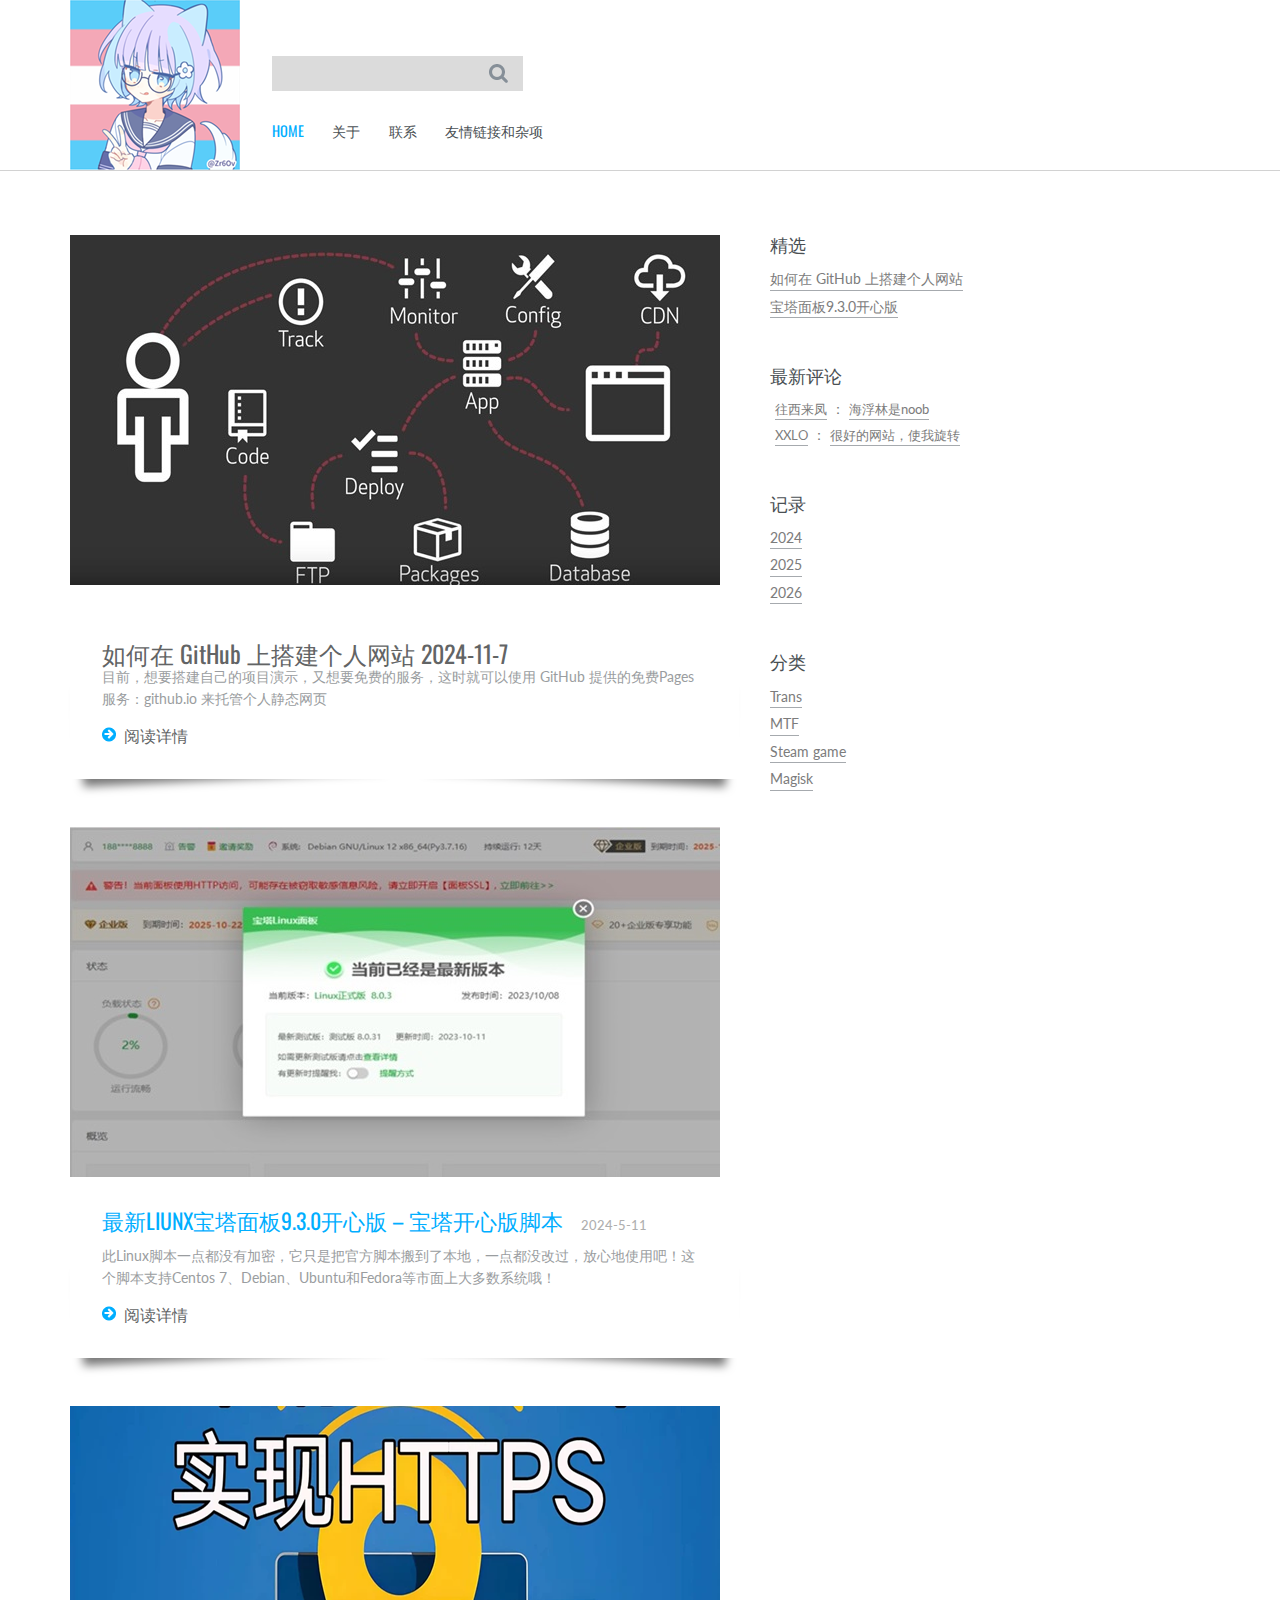
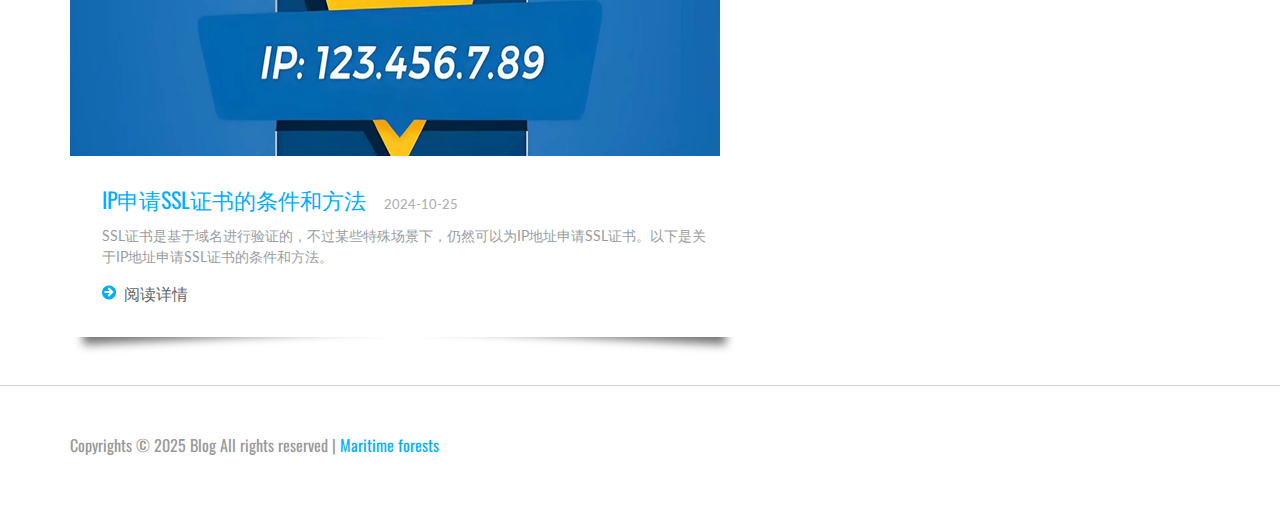
<file: index.html>
<!DOCTYPE HTML>
<html>
<head>
	<title>海浮林个人博客 | HOME</title>
	<link href="css/bootstrap.css" rel='stylesheet' type='text/css' />
	<link href="css/style.css" rel='stylesheet' type='text/css' />
	<meta name="viewport" content="width=device-width, initial-scale=1">
	<meta http-equiv="Content-Type" content="text/html; charset=utf-8" />
	<meta name="keywords" content="Personal Blog Responsive web template, Bootstrap Web Templates, Flat Web Templates, Andriod Compatible web template, 
	Smartphone Compatible web template, free webdesigns for Nokia, Samsung, LG, SonyErricsson, Motorola web design" 
	/>
	<script type="application/x-javascript"> addEventListener("load", function() { setTimeout(hideURLbar, 0); }, false); function hideURLbar(){ window.scrollTo(0,1); } </script>
	<!----webfonts---->
		<link href='http://fonts.googleapis.com/css?family=Oswald:100,400,300,700' rel='stylesheet' type='text/css'>
		<link href='http://fonts.googleapis.com/css?family=Lato:100,300,400,700,900,300italic' rel='stylesheet' type='text/css'>
		<!----//webfonts---->
		  <script src="https://cdn.staticfile.org/jquery/2.1.1/jquery.min.js"></script>
		<!--end slider -->
		<!--script-->
<script type="text/javascript" src="js/move-top.js"></script>
<script type="text/javascript" src="js/easing.js"></script>
<!--/script-->
<script type="text/javascript">
			jQuery(document).ready(function($) {
				$(".scroll").click(function(event){		
					event.preventDefault();
					$('html,body').animate({scrollTop:$(this.hash).offset().top},900);
				});
			});
</script>
<!---->

</head>
<body>
<!---header---->			
<div class="header">  
	 <div class="container">
		  <div class="logo">
			  <a href="index.html"><img src="images/logo.jpg" title="" /></a>
		  </div>
			 <!---start-top-nav---->
			 <div class="top-menu">
				 <div class="search">
					 <form>
					 <input type="text" placeholder="" required="">
					 <input type="submit" value=""/>
					 </form>
				 </div>
				  <span class="menu"> </span> 
				   <ul>
						<li class="active"><a href="index.html">HOME</a></li>						
						<li><a href="about.html">关于</a></li>	
						<li><a href="contact.html">联系</a></li>	
						<li><a href="yqlj.html">友情链接和杂项</a></li>						
						<div class="clearfix"> </div><a target="_blank" 
				 </ul>
			 </div>
			 <div class="clearfix"></div>
					<script>
					$("span.menu").click(function(){
					$(".top-menu ul").slideToggle("slow" , function(){
					});
					});
					</script>
				<!---//End-top-nav---->					
	 </div>
</div>
<!--/header-->
<div class="content">
	 <div class="container">
		 <div class="content-grids">
			 <div class="col-md-8 content-main">
				 <div class="content-grid">					 
					 
					 <div class="content-grid-info">
						 <img src="images/post3.jpg" alt=""/>
						 <div class="post-info">
						 <h3><a href="single2.html">如何在 GitHub 上搭建个人网站</a>  2024-11-7</h3>
						 <p>目前，想要搭建自己的项目演示，又想要免费的服务，这时就可以使用 GitHub 提供的免费Pages服务：github.io 来托管个人静态网页</p>
						 <a href="single2.html"><span></span>阅读详情</a>
						 </div>
					 </div>
					 
					 <div class="content-grid-info">
						 <img src="images/post1.jpg" alt=""/>
						 <div class="post-info">
						 <h4><a href="single.html">最新liunx宝塔面板9.3.0开心版 – 宝塔开心版脚本</a>  2024-5-11</h4>
						 <p>此Linux脚本一点都没有加密，它只是把官方脚本搬到了本地，一点都没改过，放心地使用吧！这个脚本支持Centos 7、Debian、Ubuntu和Fedora等市面上大多数系统哦！</p>
						 <a href="single.html"><span></span>阅读详情</a>
						 </div>
					 </div>
					 
					 <div class="content-grid-info">
						 <img src="images/post2.jpg" alt=""/>
						 <div class="post-info">
						 <h4><a href="single1.html">IP申请SSL证书的条件和方法</a>  2024-10-25</h4>
						 <p>SSL证书是基于域名进行验证的，不过某些特殊场景下，仍然可以为IP地址申请SSL证书。以下是关于IP地址申请SSL证书的条件和方法。</p>
						 <a href="single1.html"><span></span>阅读详情</a>
						 </div>
					 </div>

				 </div>
			  </div>
			  <div class="col-md-4 content-right">
				 <div class="recent">
					  <h3>精选</h3>
					 <ul>
					 <li><a href="single2.html">如何在 GitHub 上搭建个人网站</a></li>
					 <li><a href="single.html">宝塔面板9.3.0开心版</a></li>
					 </ul>
				 </div>
				 <div class="comments">
					 <h3>最新评论</h3>
					 <ul>
					 <li><a href="#">往西来凤 </a> ： <a href="#">海浮林是noob</a></li>
					 <li><a href="#">XXLO </a> ： <a href="#">很好的网站，使我旋转</a></li>
					 </ul>
				 </div>
				 <div class="clearfix"></div>
				 <div class="archives">
					 <h3>记录</h3>
					 <ul>
					 <li><a href="#">2024</a></li>
					 <li><a href="#">2025</a></li>
					 <li><a href="#">2026</a></li>
					 </ul>
				 </div>
				 <div class="categories">
					 <h3>分类</h3>
					 <ul>
					 <li><a href="#">Trans</a></li>
					 <li><a href="#">MTF</a></li>
					 <li><a href="#">Steam game</a></li>
					 <li><a href="#">Magisk</a></li>
					 </ul>
				 </div>
				 
				 <div class="clearfix"></div>
			  </div>
			  <div class="clearfix"></div>
		  </div>
	  </div>
</div>
<!---->
<div class="footer">
	 <div class="container">
	 <p>Copyrights © 2025 Blog All rights reserved | <a target="_blank" href="https://www.hfabc.cn/" title="Maritime forests">Maritime forests

</a></p>
	 </div>
</div>
</file>
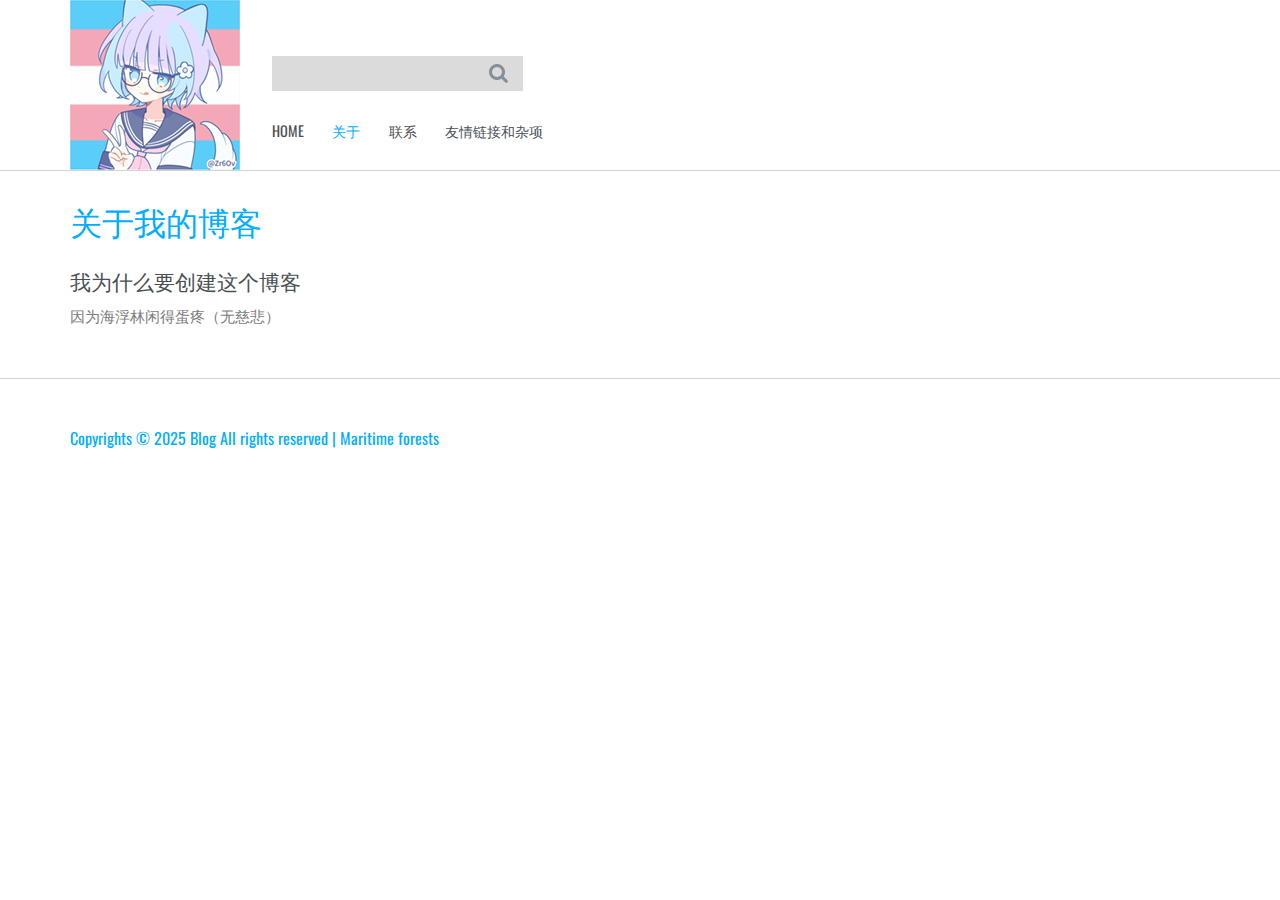
<file: about.html>
<!DOCTYPE HTML>
<html>
<head>
	<title>海浮林个人博客 | 关于</title>
	<link href="css/bootstrap.css" rel='stylesheet' type='text/css' />
	<link href="css/style.css" rel='stylesheet' type='text/css' />
	<meta name="viewport" content="width=device-width, initial-scale=1">
	<meta http-equiv="Content-Type" content="text/html; charset=utf-8" />
	<meta name="keywords" content="Personal Blog Responsive web template, Bootstrap Web Templates, Flat Web Templates, Andriod Compatible web template, 
	Smartphone Compatible web template, free webdesigns for Nokia, Samsung, LG, SonyErricsson, Motorola web design" 
	/>
	<script type="application/x-javascript"> addEventListener("load", function() { setTimeout(hideURLbar, 0); }, false); function hideURLbar(){ window.scrollTo(0,1); } </script>
	<!----webfonts---->
		<link href='http://fonts.googleapis.com/css?family=Oswald:100,400,300,700' rel='stylesheet' type='text/css'>
		<link href='http://fonts.googleapis.com/css?family=Lato:100,300,400,700,900,300italic' rel='stylesheet' type='text/css'>
		<!----//webfonts---->
		  <script src="https://cdn.staticfile.org/jquery/2.1.1/jquery.min.js"></script>
		<!--end slider -->
		<!--script-->
<script type="text/javascript" src="js/move-top.js"></script>
<script type="text/javascript" src="js/easing.js"></script>
<!--/script-->
<script type="text/javascript">
			jQuery(document).ready(function($) {
				$(".scroll").click(function(event){		
					event.preventDefault();
					$('html,body').animate({scrollTop:$(this.hash).offset().top},900);
				});
			});
</script>
<!---->

</head>
<body>
<!---header---->			
<div class="header">  
	 <div class="container">
		  <div class="logo">
			  <a href="index.html"><img src="images/logo.jpg" title="" /></a>
		  </div>
			 <!---start-top-nav---->
			 <div class="top-menu">
				 <div class="search">
					 <form>
					 <input type="text" placeholder="" required="">
					 <input type="submit" value=""/>
					 </form>
				 </div>
				  <span class="menu"> </span> 
				   <ul>
						<li><a href="index.html">HOME</a></li>						
						<li class="active"><a href="about.html">关于</a></li>	
						<li><a href="contact.html">联系</a></li>	
						<li><a href="yqlj.html">友情链接和杂项</a></li>						
						<div class="clearfix"> </div><a target="_blank" 
				 </ul>
			 </div>
			 <div class="clearfix"></div>
					<script>
					$("span.menu").click(function(){
					$(".top-menu ul").slideToggle("slow" , function(){
					});
					});
					</script>
				<!---//End-top-nav---->					
	 </div>
</div>
<!--/header-->
<div class="about-content">
	 <div class="container">
		 <h2>关于我的博客</h2>
		 <div class="about-section">
			 <div class="about-grid">
				 <h3>我为什么要创建这个博客</h3>
				 <p>因为海浮林闲得蛋疼（无慈悲）</p>
			 </div>
			 
		  </div>		 
	  </div>
</div>
<!---->
<div class="footer">
	 <div class="container">
	 <p>Copyrights © 2025 Blog All rights reserved | <a target="_blank" href="https://www.hfabc.cn/" title="Maritime forests">Maritime forests</a></p>
	 </div>
</div>
</file>
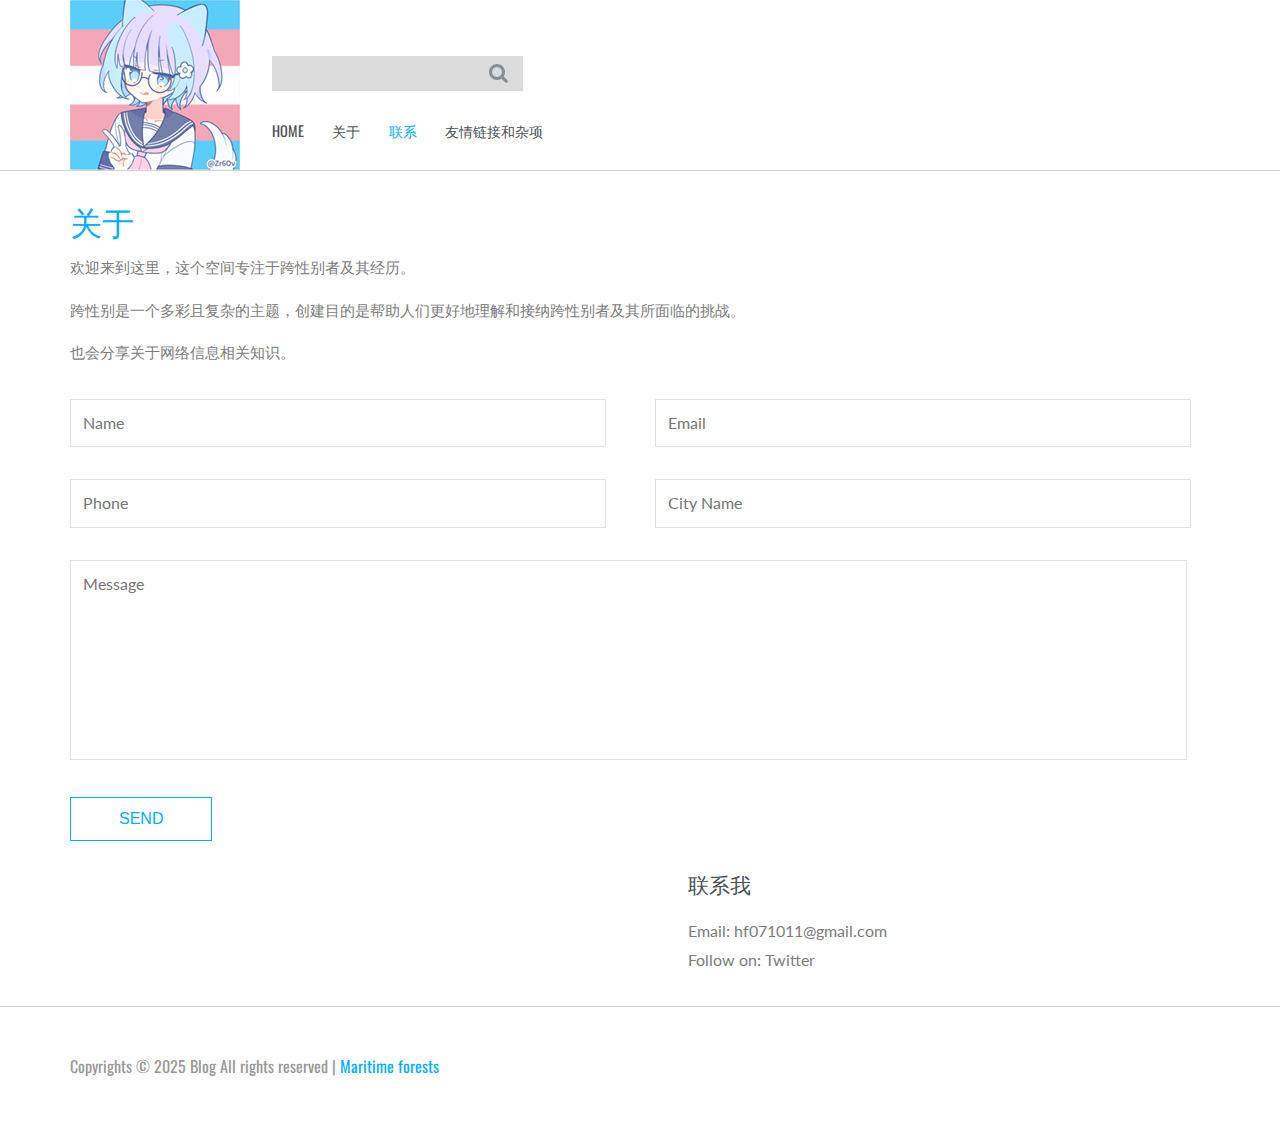
<file: contact.html>
<!DOCTYPE HTML>
<html>
<head>
	<title>海浮林个人博客 | 联系</title>
	<link href="css/bootstrap.css" rel='stylesheet' type='text/css' />
	<link href="css/style.css" rel='stylesheet' type='text/css' />
	<meta name="viewport" content="width=device-width, initial-scale=1">
	<meta http-equiv="Content-Type" content="text/html; charset=utf-8" />
	<meta name="keywords" content="Personal Blog Responsive web template, Bootstrap Web Templates, Flat Web Templates, Andriod Compatible web template, 
	Smartphone Compatible web template, free webdesigns for Nokia, Samsung, LG, SonyErricsson, Motorola web design" 
	/>
	<script type="application/x-javascript"> addEventListener("load", function() { setTimeout(hideURLbar, 0); }, false); function hideURLbar(){ window.scrollTo(0,1); } </script>
	<!----webfonts---->
		<link href='http://fonts.googleapis.com/css?family=Oswald:100,400,300,700' rel='stylesheet' type='text/css'>
		<link href='http://fonts.googleapis.com/css?family=Lato:100,300,400,700,900,300italic' rel='stylesheet' type='text/css'>
		<!----//webfonts---->
		  <script src="https://cdn.staticfile.org/jquery/2.1.1/jquery.min.js"></script>
		<!--end slider -->
		<!--script-->
<script type="text/javascript" src="js/move-top.js"></script>
<script type="text/javascript" src="js/easing.js"></script>
<!--/script-->
<script type="text/javascript">
			jQuery(document).ready(function($) {
				$(".scroll").click(function(event){		
					event.preventDefault();
					$('html,body').animate({scrollTop:$(this.hash).offset().top},900);
				});
			});
</script>
<!---->

</head>
<body>
<!---header---->			
<div class="header">  
	 <div class="container">
		  <div class="logo">
			  <a href="index.html"><img src="images/logo.jpg" title="" /></a>
		  </div>
			 <!---start-top-nav---->
			 <div class="top-menu">
				 <div class="search">
					 <form>
					 <input type="text" placeholder="" required="">
					 <input type="submit" value=""/>
					 </form>
				 </div>
				  <span class="menu"> </span> 
				   <ul>
						<li><a href="index.html">HOME</a></li>						
						<li><a href="about.html">关于</a></li>	
						<li class="active"><a href="contact.html">联系</a></li>
						<li><a href="yqlj.html">友情链接和杂项</a></li>							
						<div class="clearfix"> </div><a target="_blank" 
				 </ul>
			 </div>
			 <div class="clearfix"></div>
					<script>
					$("span.menu").click(function(){
					$(".top-menu ul").slideToggle("slow" , function(){
					});
					});
					</script>
				<!---//End-top-nav---->					
	 </div>
</div>
<!--/header-->
<div class="contact-content">
	 <div class="container">
		     <div class="contact-info">
			 <h2>关于</h2>
			 <p>欢迎来到这里，这个空间专注于跨性别者及其经历。</p<>
			     <p>跨性别是一个多彩且复杂的主题，创建目的是帮助人们更好地理解和接纳跨性别者及其所面临的挑战。</p>
			     <p>也会分享关于网络信息相关知识。</p>
		     </div>
			 <div class="contact-details">				 
			 <form>
				 <input type="text" placeholder="Name" required/>
				 <input type="text" placeholder="Email" required/>
				 <input type="text" placeholder="Phone" required/>
				 <input type="text" placeholder="City Name" required/>
				 <textarea placeholder="Message"></textarea>
				 <input type="submit" value="SEND"/>
			 </form>
		  </div>
		  <div class="contact-details">
			  <div class="col-md-6 contact-map">

			  </div>
			  <div class="col-md-6 company_address">		 
					<h4>联系我</h4>			
					<p>Email: <a href="hf071011@gmail.com">hf071011@gmail.com</a></p>
					<p>Follow on: <a href="https://x.com/HFLMTF">Twitter</a></p>
			 </div>
			  <div class="clearfix"></div>
	     </div>		 


			 </div>
	 </div>
</div>
<!---->
<div class="footer">
	 <div class="container">
	 <p>Copyrights © 2025 Blog All rights reserved | <a target="_blank" href="https://www.hfabc.cn/" title="Maritime forests">Maritime forests</a></p>
	 </div>
</div>
</file>
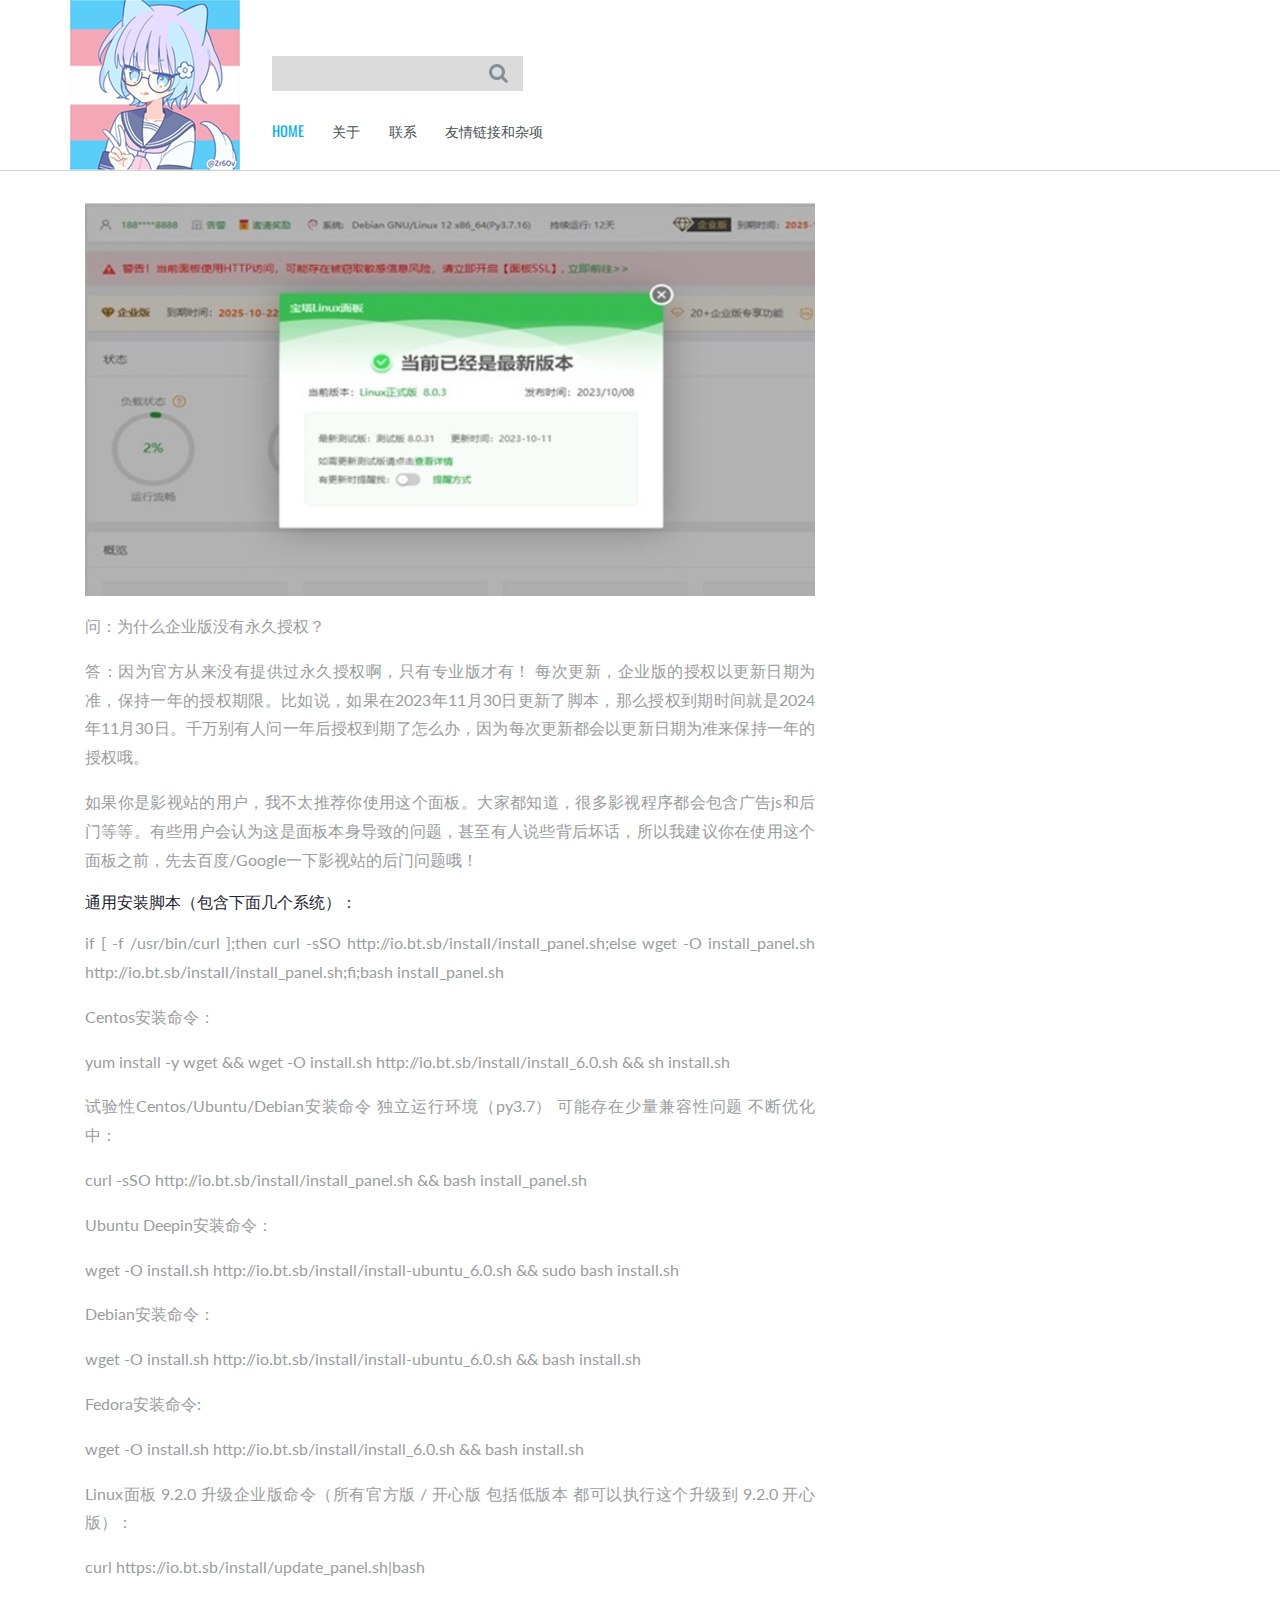
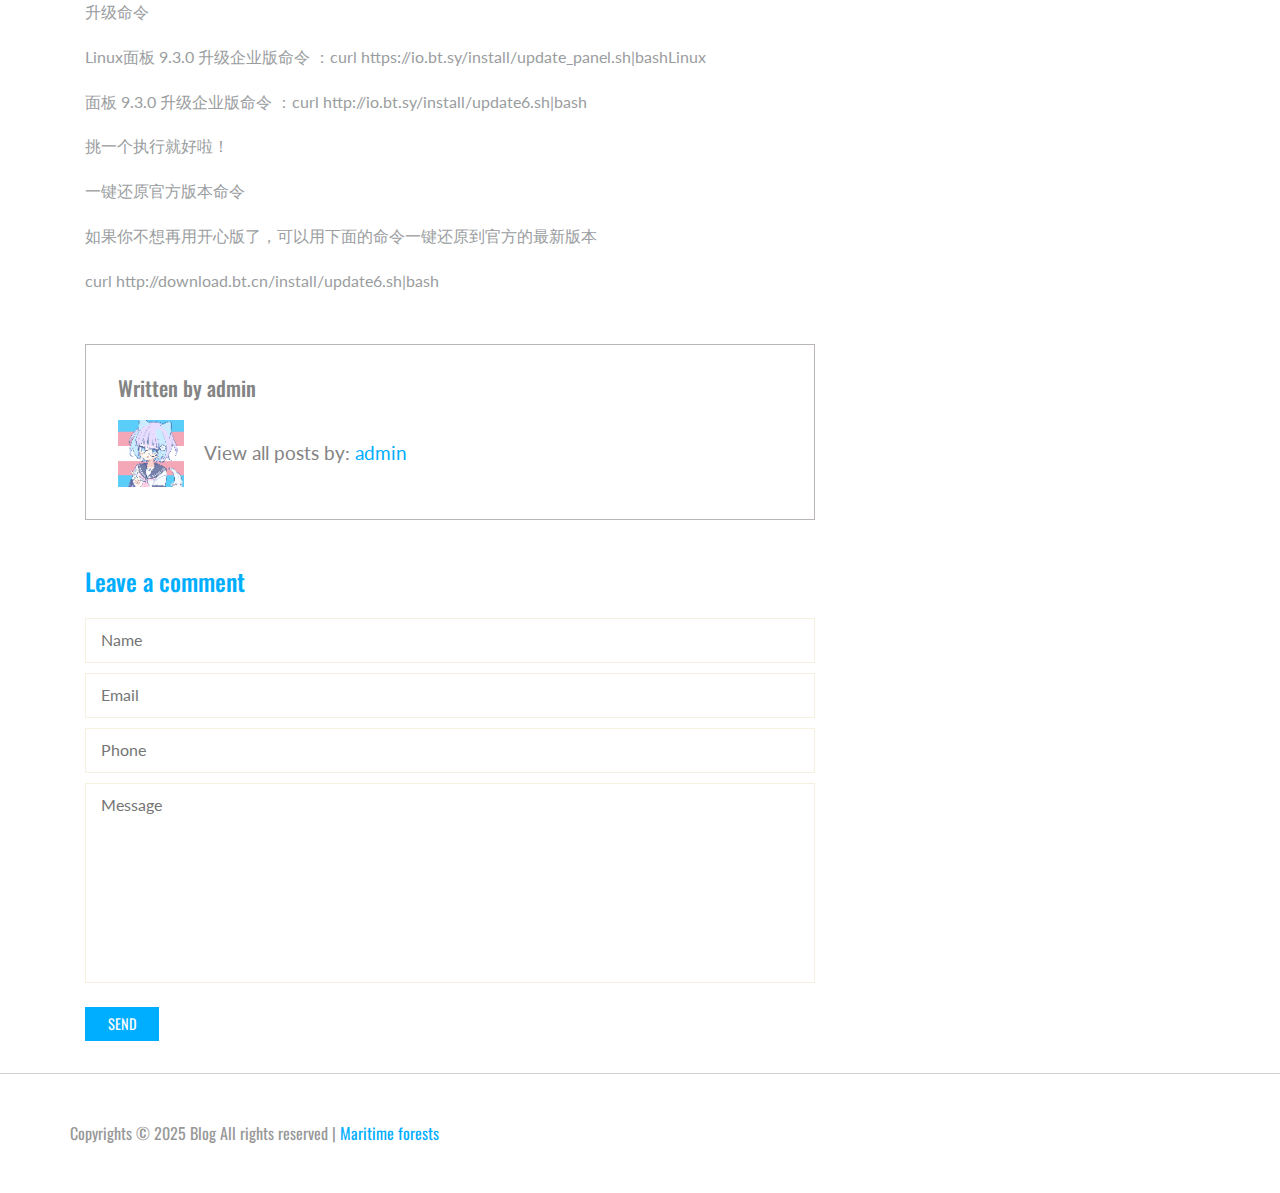
<file: single.html>
<!DOCTYPE HTML>
<html>
<head>
	<title>海浮林个人博客 | 内容</title>
	<link href="css/bootstrap.css" rel='stylesheet' type='text/css' />
	<link href="css/style.css" rel='stylesheet' type='text/css' />
	<meta name="viewport" content="width=device-width, initial-scale=1">
	<meta http-equiv="Content-Type" content="text/html; charset=utf-8" />
	<meta name="keywords" content="Personal Blog Responsive web template, Bootstrap Web Templates, Flat Web Templates, Andriod Compatible web template, 
	Smartphone Compatible web template, free webdesigns for Nokia, Samsung, LG, SonyErricsson, Motorola web design" 
	/>
	<script type="application/x-javascript"> addEventListener("load", function() { setTimeout(hideURLbar, 0); }, false); function hideURLbar(){ window.scrollTo(0,1); } </script>
	<!----webfonts---->
		<link href='http://fonts.googleapis.com/css?family=Oswald:100,400,300,700' rel='stylesheet' type='text/css'>
		<link href='http://fonts.googleapis.com/css?family=Lato:100,300,400,700,900,300italic' rel='stylesheet' type='text/css'>
		<!----//webfonts---->
		  <script src="https://cdn.staticfile.org/jquery/2.1.1/jquery.min.js"></script>
		<!--end slider -->
		<!--script-->
<script type="text/javascript" src="js/move-top.js"></script>
<script type="text/javascript" src="js/easing.js"></script>
<!--/script-->
<script type="text/javascript">
			jQuery(document).ready(function($) {
				$(".scroll").click(function(event){		
					event.preventDefault();
					$('html,body').animate({scrollTop:$(this.hash).offset().top},900);
				});
			});
</script>
<!---->

</head>
<body>
<!---header---->			
<div class="header">  
	 <div class="container">
		  <div class="logo">
			  <a href="index.html"><img src="images/logo.jpg" title="" /></a>
		  </div>
			 <!---start-top-nav---->
			 <div class="top-menu">
				 <div class="search">
					 <form>
					 <input type="text" placeholder="" required="">
					 <input type="submit" value=""/>
					 </form>
				 </div>
				  <span class="menu"> </span> 
				   <ul>
						<li class="active"><a href="index.html">HOME</a></li>						
						<li><a href="about.html">关于</a></li>	
						<li><a href="contact.html">联系</a></li>
						<li><a href="yqlj.html">友情链接和杂项</a></li>							
						<div class="clearfix"> </div><a target="_blank" 
				 </ul>
			 </div>
			 <div class="clearfix"></div>
					<script>
					$("span.menu").click(function(){
					$(".top-menu ul").slideToggle("slow" , function(){
					});
					});
					</script>
				<!---//End-top-nav---->					
	 </div>
</div>
<!--/header-->
<div class="single">
	 <div class="container">
		  <div class="col-md-8 single-main">				 
			  <div class="single-grid">
					<img src="images/post1.jpg" alt=""/>						 					 
					
		        <p>问：为什么企业版没有永久授权？</p>
		        <p>答：因为官方从来没有提供过永久授权啊，只有专业版才有！
                        每次更新，企业版的授权以更新日期为准，保持一年的授权期限。比如说，如果在2023年11月30日更新了脚本，那么授权到期时间就是2024年11月30日。千万别有人问一年后授权到期了怎么办，因为每次更新都会以更新日期为准来保持一年的授权哦。</p>
                        <p>如果你是影视站的用户，我不太推荐你使用这个面板。大家都知道，很多影视程序都会包含广告js和后门等等。有些用户会认为这是面板本身导致的问题，甚至有人说些背后坏话，所以我建议你在使用这个面板之前，先去百度/Google一下影视站的后门问题哦！</p>
                        通用安装脚本（包含下面几个系统）：

<p>if [ -f /usr/bin/curl ];then curl -sSO http://io.bt.sb/install/install_panel.sh;else wget -O install_panel.sh http://io.bt.sb/install/install_panel.sh;fi;bash install_panel.sh</p>

<p>Centos安装命令：</p>

<p>yum install -y wget && wget -O install.sh http://io.bt.sb/install/install_6.0.sh && sh install.sh</p>

<p>试验性Centos/Ubuntu/Debian安装命令 独立运行环境（py3.7） 可能存在少量兼容性问题 不断优化中：</p>

<p>curl -sSO http://io.bt.sb/install/install_panel.sh && bash install_panel.sh</p>

<p>Ubuntu Deepin安装命令：</p>

<p>wget -O install.sh http://io.bt.sb/install/install-ubuntu_6.0.sh && sudo bash install.sh</p>

<p>Debian安装命令：</p>

<p>wget -O install.sh http://io.bt.sb/install/install-ubuntu_6.0.sh && bash install.sh</p>

<p>Fedora安装命令:</p>

<p>wget -O install.sh http://io.bt.sb/install/install_6.0.sh && bash install.sh</p>

<p>Linux面板 9.2.0 升级企业版命令（所有官方版 / 开心版 包括低版本 都可以执行这个升级到 9.2.0 开心版）：</p>

<p>curl https://io.bt.sb/install/update_panel.sh|bash</p>

<p>升级命令</p>
<p>Linux面板 9.3.0 升级企业版命令 ：curl https://io.bt.sy/install/update_panel.sh|bashLinux</p>
<p>面板 9.3.0 升级企业版命令 ：curl http://io.bt.sy/install/update6.sh|bash</p>
<p>挑一个执行就好啦！</p>

<p>一键还原官方版本命令</p>
<p>如果你不想再用开心版了，可以用下面的命令一键还原到官方的最新版本</p>
<p>curl http://download.bt.cn/install/update6.sh|bash</p>
			  </div>
			 <ul class="comment-list">
		  		   <h5 class="post-author_head">Written by <a href="#" title="Posts by admin" rel="author">admin</a></h5>
		  		   <li><img src="images/avatar.png" class="img-responsive" alt="">
		  		   <div class="desc">
		  		   <p>View all posts by: <a href="#" title="Posts by admin" rel="author">admin</a></p>
		  		   </div>
		  		   <div class="clearfix"></div>
		  		   </li>
		  	  </ul>
			  <div class="content-form">
					 <h3>Leave a comment</h3>
					<form>
						<input type="text" placeholder="Name" required/>
						<input type="text" placeholder="Email" required/>
						<input type="text" placeholder="Phone" required/>
						<textarea placeholder="Message"></textarea>
						<input type="submit" value="SEND"/>
				   </form>
						 </div>
		  </div>

			  <div class="col-md-4 side-content">
				 <div class="recent">
			
					 </ul>
				 </div>
				 <div class="clearfix"></div>
			  </div>
			  <div class="clearfix"></div>
		  </div>
	  </div>
</div>
<!---->
<div class="footer">
	 <div class="container">
	 <p>Copyrights © 2025 Blog All rights reserved | <a target="_blank" href="https://www.hfabc.cn/" title="Maritime forests">Maritime forests</a></p>
	 </div>
</div>
</file>
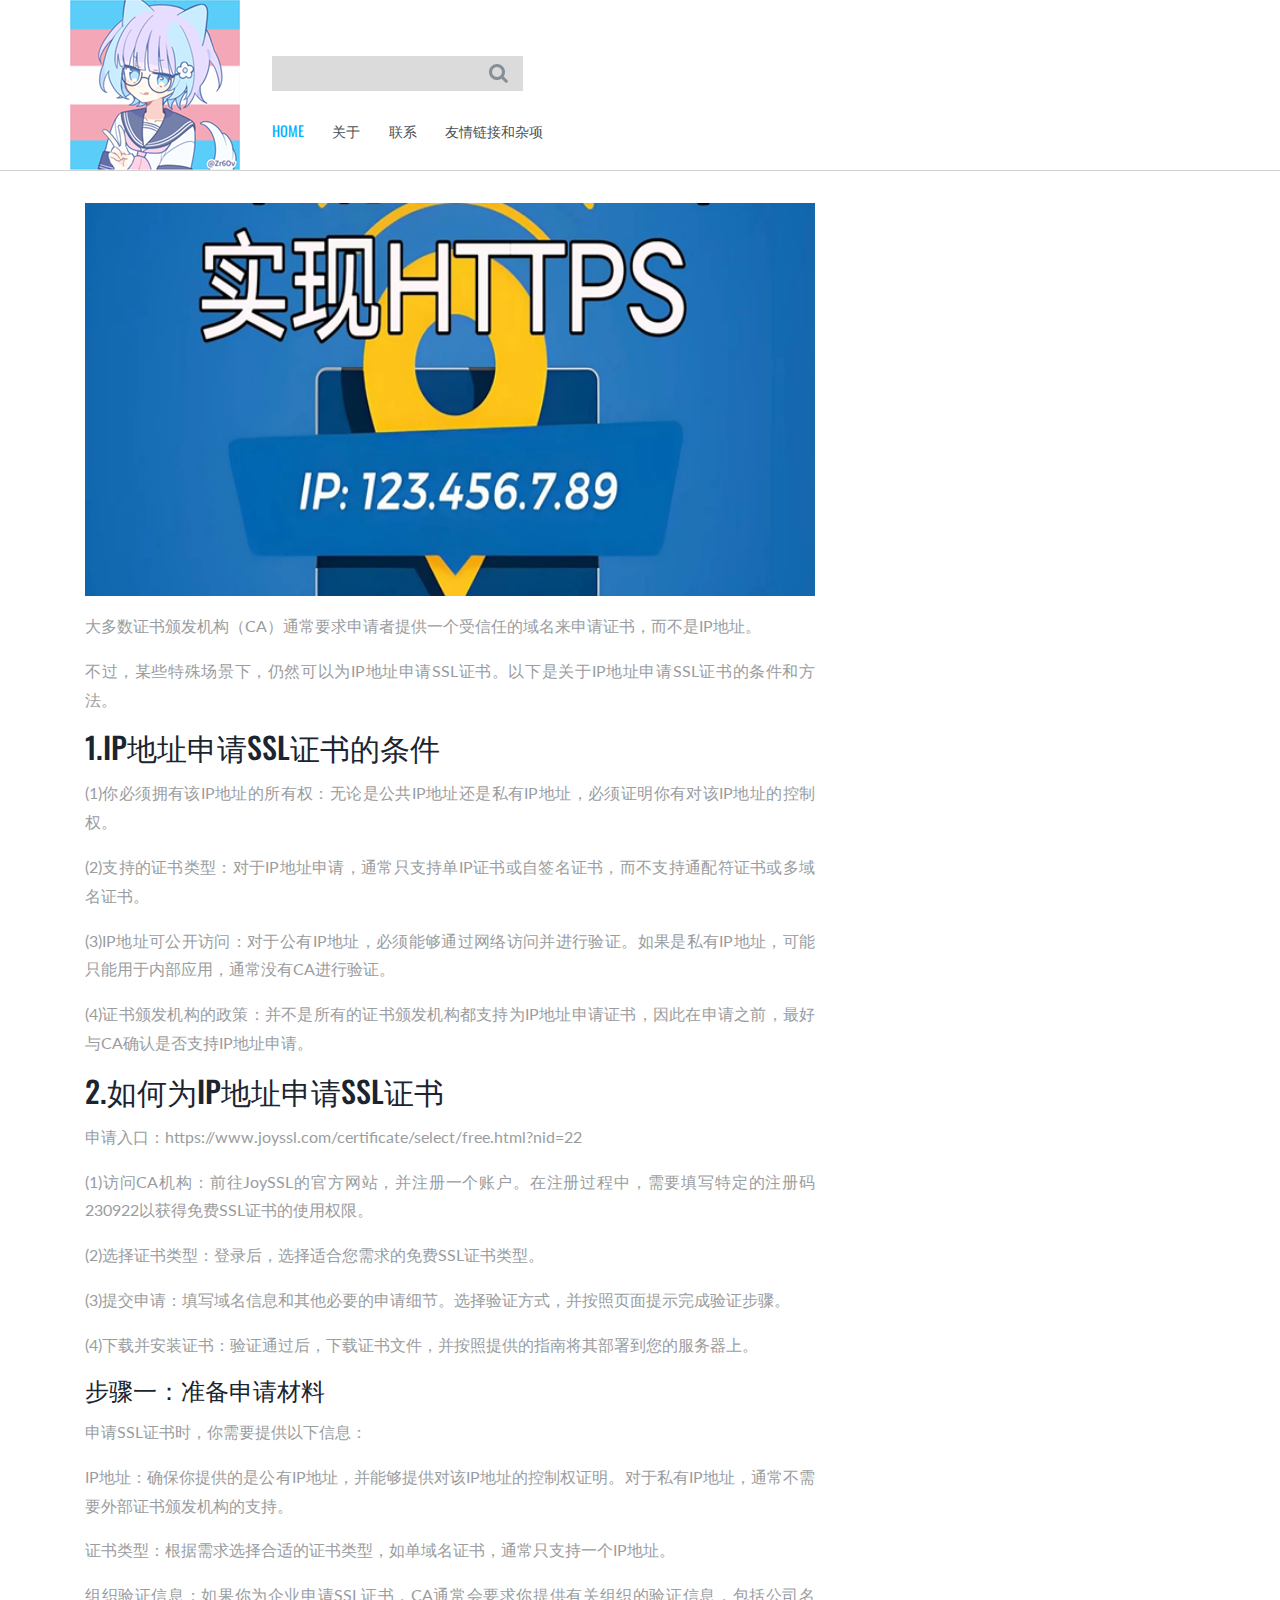
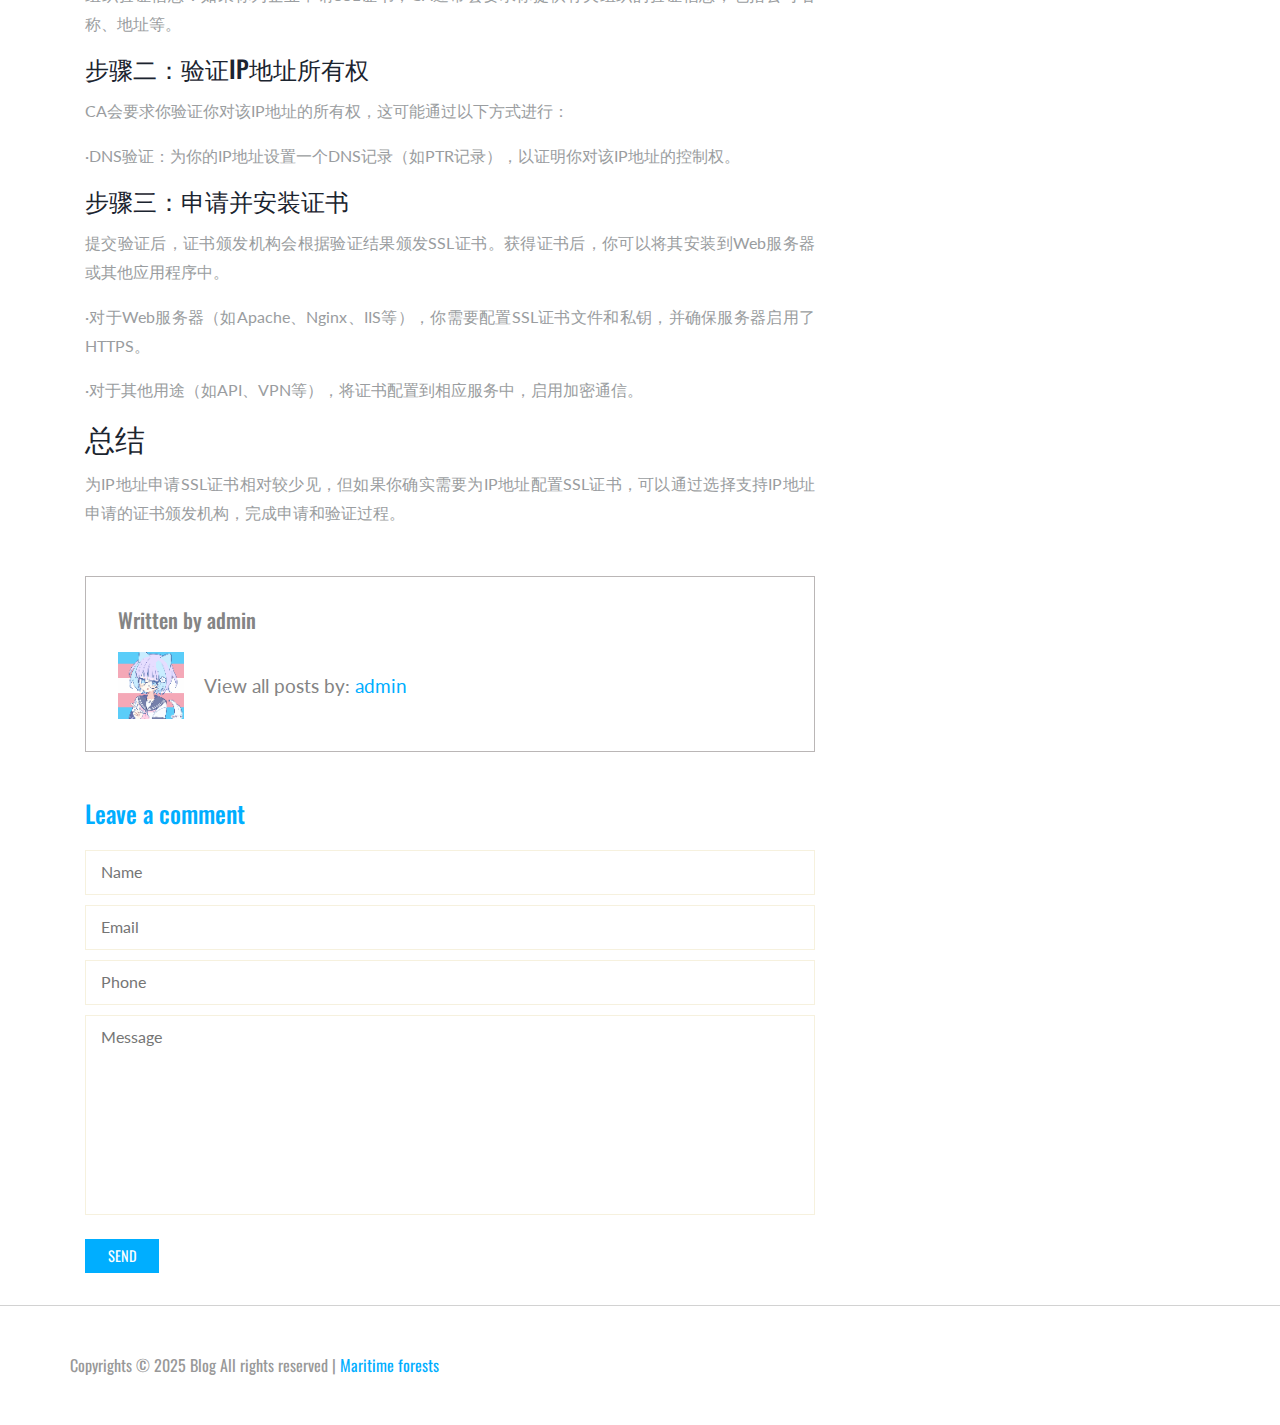
<file: single1.html>
<!DOCTYPE HTML>
<html>
<head>
	<title>海浮林个人博客 | 内容</title>
	<link href="css/bootstrap.css" rel='stylesheet' type='text/css' />
	<link href="css/style.css" rel='stylesheet' type='text/css' />
	<meta name="viewport" content="width=device-width, initial-scale=1">
	<meta http-equiv="Content-Type" content="text/html; charset=utf-8" />
	<meta name="keywords" content="Personal Blog Responsive web template, Bootstrap Web Templates, Flat Web Templates, Andriod Compatible web template, 
	Smartphone Compatible web template, free webdesigns for Nokia, Samsung, LG, SonyErricsson, Motorola web design" 
	/>
	<script type="application/x-javascript"> addEventListener("load", function() { setTimeout(hideURLbar, 0); }, false); function hideURLbar(){ window.scrollTo(0,1); } </script>
	<!----webfonts---->
		<link href='http://fonts.googleapis.com/css?family=Oswald:100,400,300,700' rel='stylesheet' type='text/css'>
		<link href='http://fonts.googleapis.com/css?family=Lato:100,300,400,700,900,300italic' rel='stylesheet' type='text/css'>
		<!----//webfonts---->
		  <script src="https://cdn.staticfile.org/jquery/2.1.1/jquery.min.js"></script>
		<!--end slider -->
		<!--script-->
<script type="text/javascript" src="js/move-top.js"></script>
<script type="text/javascript" src="js/easing.js"></script>
<!--/script-->
<script type="text/javascript">
			jQuery(document).ready(function($) {
				$(".scroll").click(function(event){		
					event.preventDefault();
					$('html,body').animate({scrollTop:$(this.hash).offset().top},900);
				});
			});
</script>
<!---->

</head>
<body>
<!---header---->			
<div class="header">  
	 <div class="container">
		  <div class="logo">
			  <a href="index.html"><img src="images/logo.jpg" title="" /></a>
		  </div>
			 <!---start-top-nav---->
			 <div class="top-menu">
				 <div class="search">
					 <form>
					 <input type="text" placeholder="" required="">
					 <input type="submit" value=""/>
					 </form>
				 </div>
				  <span class="menu"> </span> 
				   <ul>
						<li class="active"><a href="index.html">HOME</a></li>						
						<li><a href="about.html">关于</a></li>	
						<li><a href="contact.html">联系</a></li>
						<li><a href="yqlj.html">友情链接和杂项</a></li>							
						<div class="clearfix"> </div><a target="_blank" 
				 </ul>
			 </div>
			 <div class="clearfix"></div>
					<script>
					$("span.menu").click(function(){
					$(".top-menu ul").slideToggle("slow" , function(){
					});
					});
					</script>
				<!---//End-top-nav---->					
	 </div>
</div>
<!--/header-->
<div class="single">
	 <div class="container">
		  <div class="col-md-8 single-main">				 
			  <div class="single-grid">
					<img src="images/post2.jpg" alt=""/>						 					 

		        <p>大多数证书颁发机构（CA）通常要求申请者提供一个受信任的域名来申请证书，而不是IP地址。</p>
		        <p>不过，某些特殊场景下，仍然可以为IP地址申请SSL证书。以下是关于IP地址申请SSL证书的条件和方法。</p>
                        <h2>1.IP地址申请SSL证书的条件</h2>
      <p>(1)你必须拥有该IP地址的所有权：无论是公共IP地址还是私有IP地址，必须证明你有对该IP地址的控制权。</p>
<p>(2)支持的证书类型：对于IP地址申请，通常只支持单IP证书或自签名证书，而不支持通配符证书或多域名证书。</p>
<p>(3)IP地址可公开访问：对于公有IP地址，必须能够通过网络访问并进行验证。如果是私有IP地址，可能只能用于内部应用，通常没有CA进行验证。</p>
<p>(4)证书颁发机构的政策：并不是所有的证书颁发机构都支持为IP地址申请证书，因此在申请之前，最好与CA确认是否支持IP地址申请。</p>
<h2>2.如何为IP地址申请SSL证书</h2>
<p>申请入口：https://www.joyssl.com/certificate/select/free.html?nid=22</p>
<p>(1)访问CA机构：前往JoySSL的官方网站，并注册一个账户。在注册过程中，需要填写特定的注册码230922以获得免费SSL证书的使用权限。</p>
<p>(2)选择证书类型：登录后，选择适合您需求的免费SSL证书类型。</p>
<p>(3)提交申请：填写域名信息和其他必要的申请细节。选择验证方式，并按照页面提示完成验证步骤。</p>
<p>(4)下载并安装证书：验证通过后，下载证书文件，并按照提供的指南将其部署到您的服务器上。</p>
<h3>步骤一：准备申请材料</h3>
<p>申请SSL证书时，你需要提供以下信息：</p>
<p>IP地址：确保你提供的是公有IP地址，并能够提供对该IP地址的控制权证明。对于私有IP地址，通常不需要外部证书颁发机构的支持。</p>
<p>证书类型：根据需求选择合适的证书类型，如单域名证书，通常只支持一个IP地址。</p>
<p>组织验证信息：如果你为企业申请SSL证书，CA通常会要求你提供有关组织的验证信息，包括公司名称、地址等。</p>
<h3>步骤二：验证IP地址所有权</h3>
<p>CA会要求你验证你对该IP地址的所有权，这可能通过以下方式进行：</p>
<p>·DNS验证：为你的IP地址设置一个DNS记录（如PTR记录），以证明你对该IP地址的控制权。</p>
<h3>步骤三：申请并安装证书</h3>
<p>提交验证后，证书颁发机构会根据验证结果颁发SSL证书。获得证书后，你可以将其安装到Web服务器或其他应用程序中。</p>
<p>·对于Web服务器（如Apache、Nginx、IIS等），你需要配置SSL证书文件和私钥，并确保服务器启用了HTTPS。</p>
<p>·对于其他用途（如API、VPN等），将证书配置到相应服务中，启用加密通信。</p>
<h2>总结</h2>
<p>为IP地址申请SSL证书相对较少见，但如果你确实需要为IP地址配置SSL证书，可以通过选择支持IP地址申请的证书颁发机构，完成申请和验证过程。</p>
			  </div>
			 <ul class="comment-list">
		  		   <h5 class="post-author_head">Written by <a href="#" title="Posts by admin" rel="author">admin</a></h5>
		  		   <li><img src="images/avatar.png" class="img-responsive" alt="">
		  		   <div class="desc">
		  		   <p>View all posts by: <a href="#" title="Posts by admin" rel="author">admin</a></p>
		  		   </div>
		  		   <div class="clearfix"></div>
		  		   </li>
		  	  </ul>
			  <div class="content-form">
					 <h3>Leave a comment</h3>
					<form>
						<input type="text" placeholder="Name" required/>
						<input type="text" placeholder="Email" required/>
						<input type="text" placeholder="Phone" required/>
						<textarea placeholder="Message"></textarea>
						<input type="submit" value="SEND"/>
				   </form>
						 </div>
		  </div>

			  <div class="col-md-4 side-content">
				 <div class="recent">
			
					 </ul>
				 </div>
				 <div class="clearfix"></div>
			  </div>
			  <div class="clearfix"></div>
		  </div>
	  </div>
</div>
<!---->
<div class="footer">
	 <div class="container">
	 <p>Copyrights © 2025 Blog All rights reserved | <a target="_blank" href="https://www.hfabc.cn/" title="Maritime forests">Maritime forests</a></p>
	 </div>
</div>
</file>
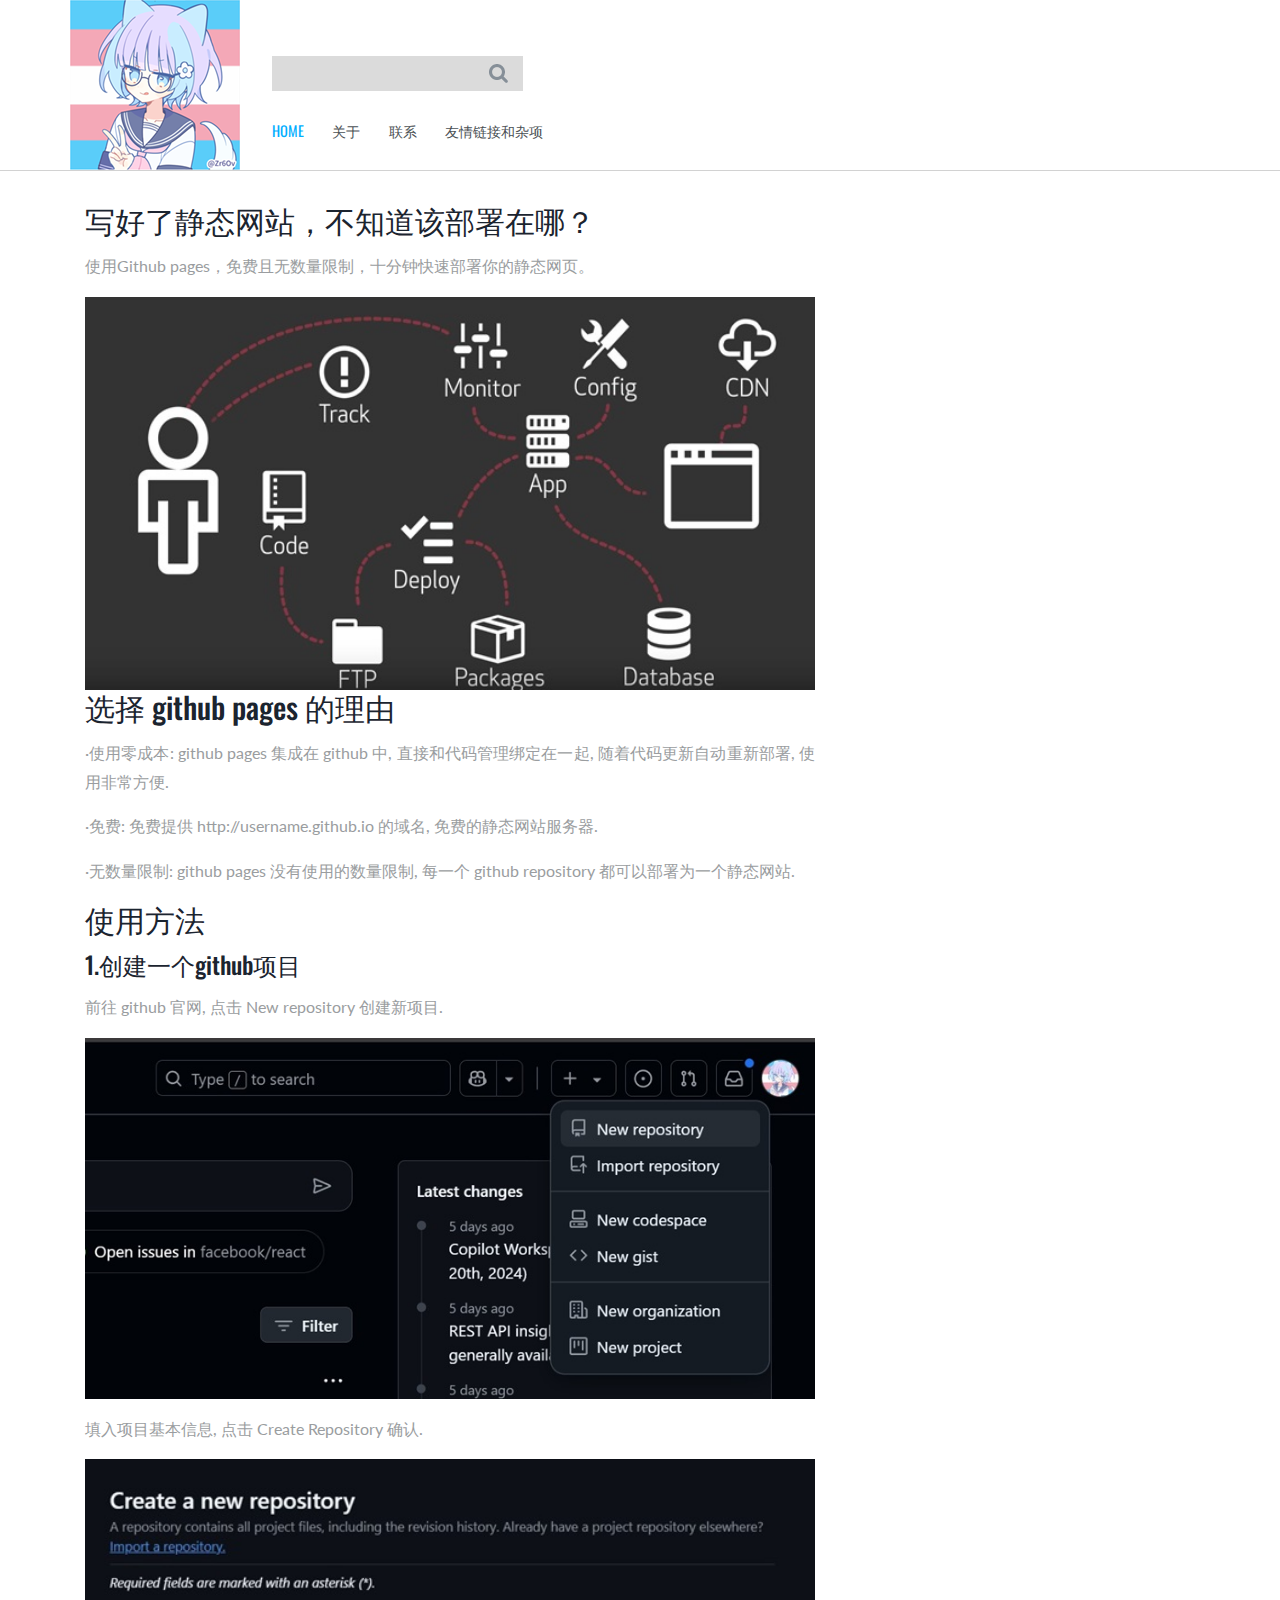
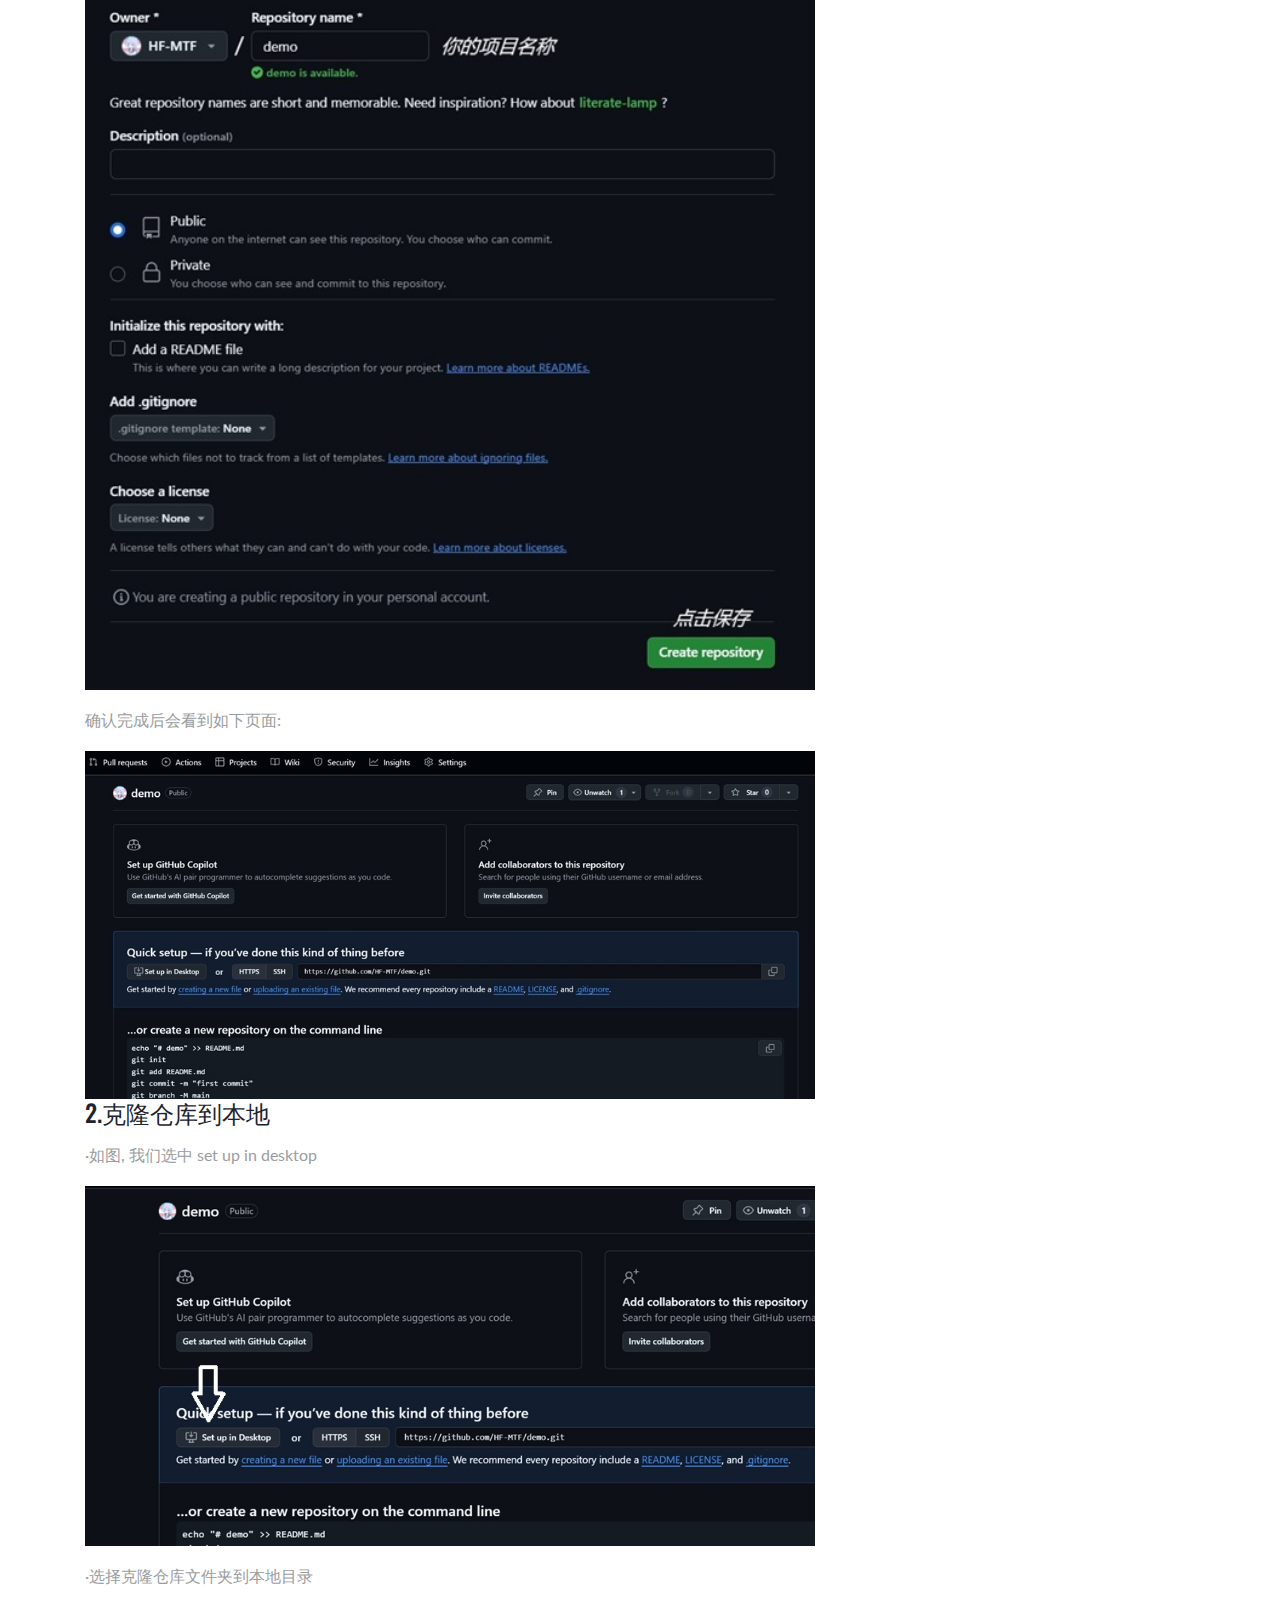
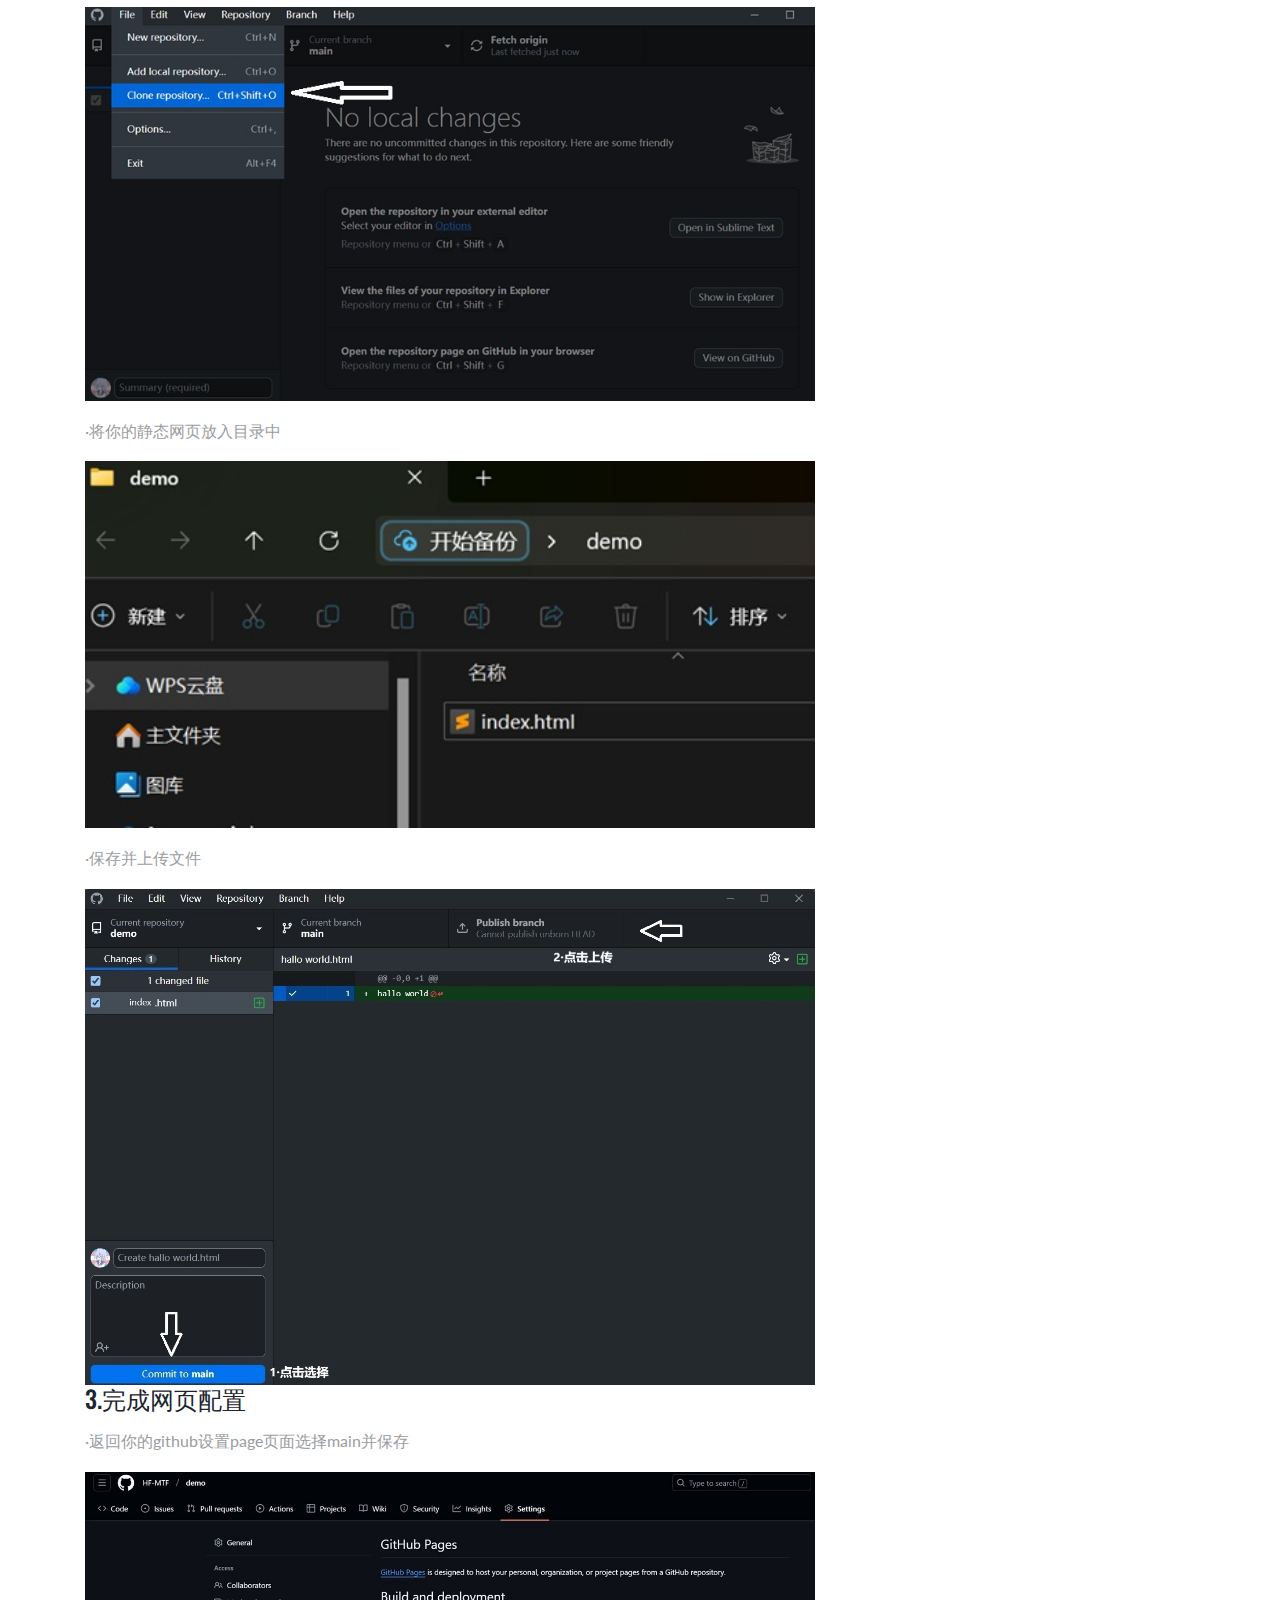
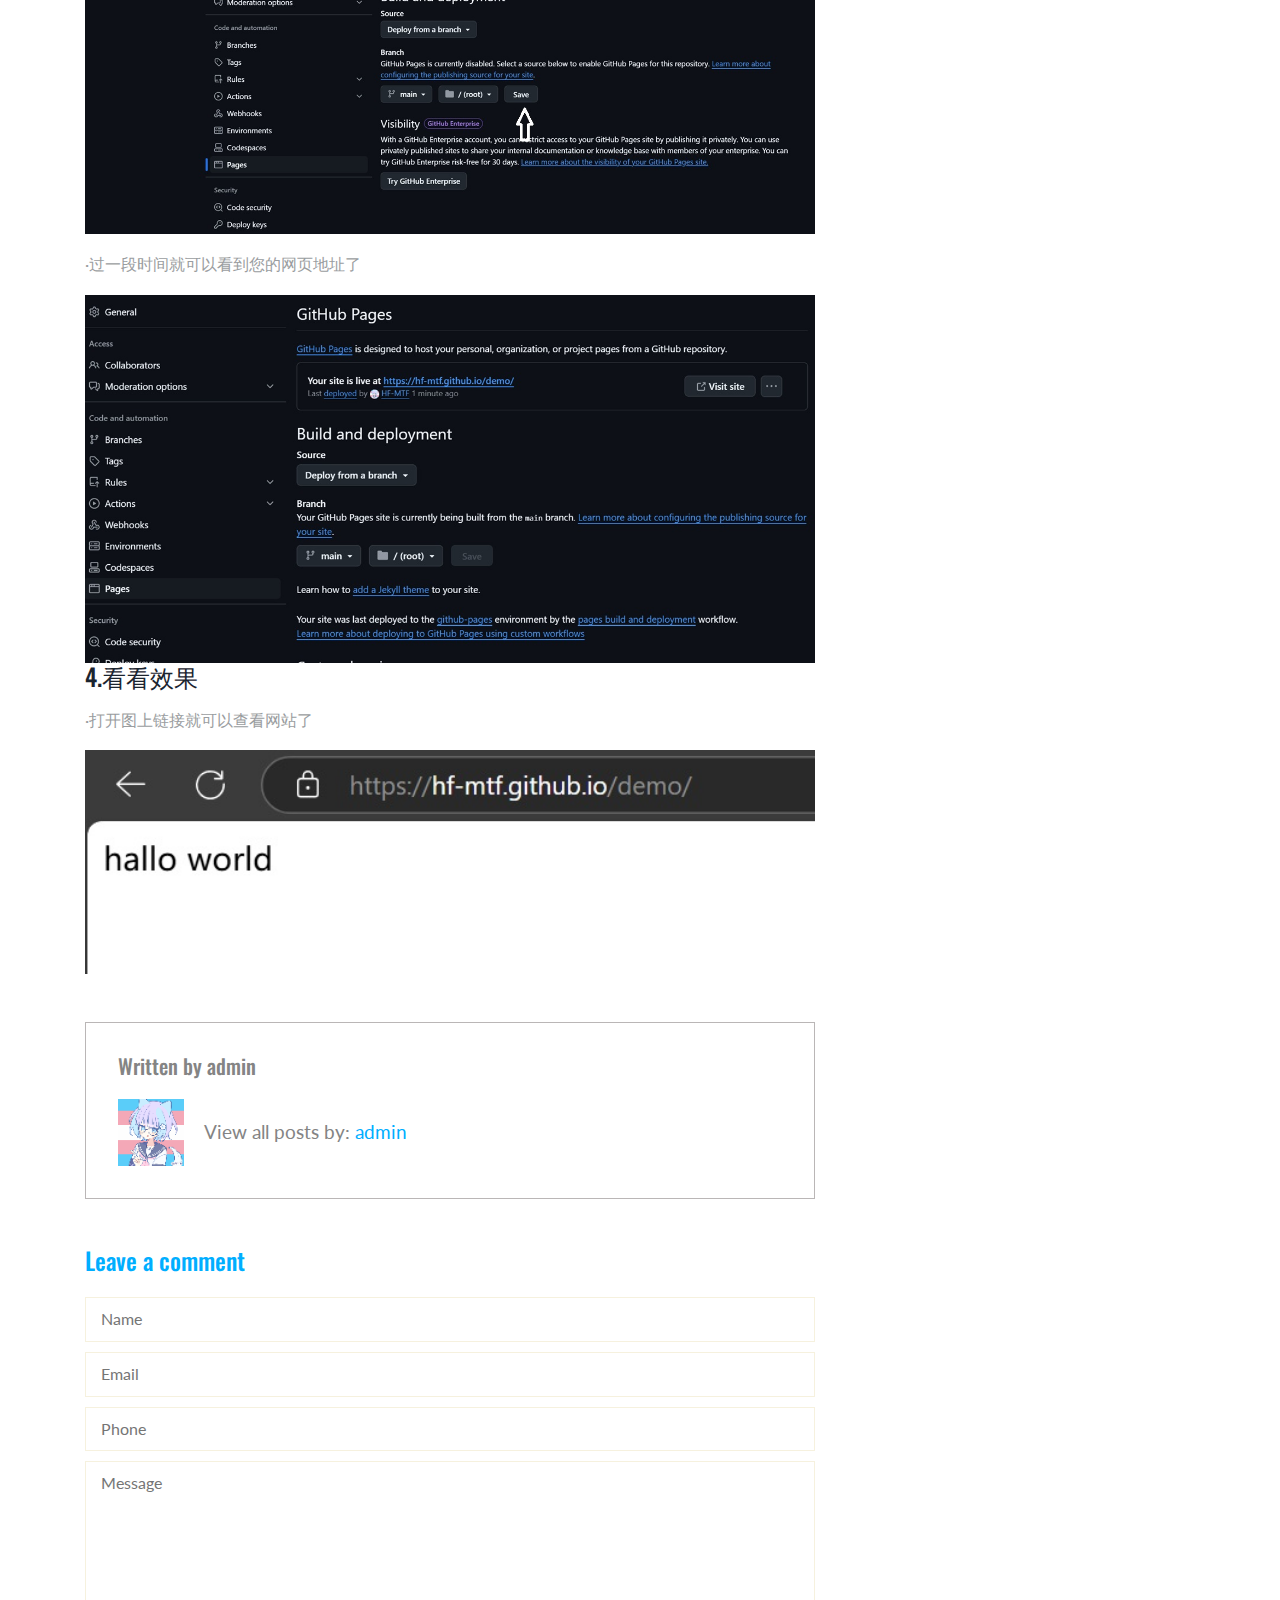
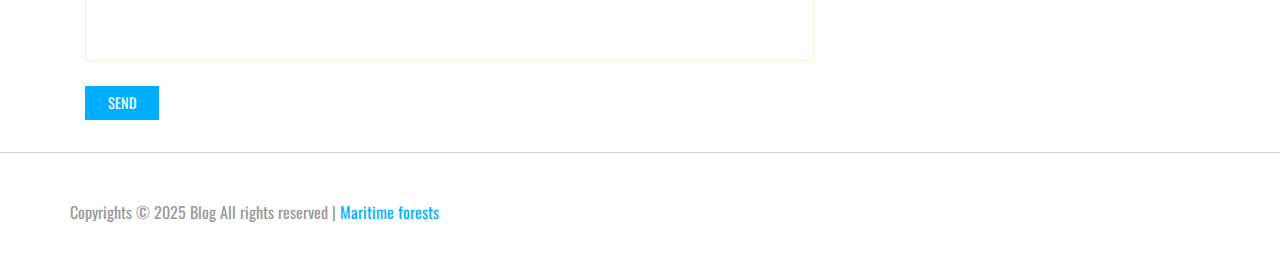
<file: single2.html>
<!DOCTYPE HTML>
<html>
<head>
	<title>海浮林个人博客 | 内容</title>
	<link href="css/bootstrap.css" rel='stylesheet' type='text/css' />
	<link href="css/style.css" rel='stylesheet' type='text/css' />
	<meta name="viewport" content="width=device-width, initial-scale=1">
	<meta http-equiv="Content-Type" content="text/html; charset=utf-8" />
	<meta name="keywords" content="Personal Blog Responsive web template, Bootstrap Web Templates, Flat Web Templates, Andriod Compatible web template, 
	Smartphone Compatible web template, free webdesigns for Nokia, Samsung, LG, SonyErricsson, Motorola web design" 
	/>
	<script type="application/x-javascript"> addEventListener("load", function() { setTimeout(hideURLbar, 0); }, false); function hideURLbar(){ window.scrollTo(0,1); } </script>
	<!----webfonts---->
		<link href='http://fonts.googleapis.com/css?family=Oswald:100,400,300,700' rel='stylesheet' type='text/css'>
		<link href='http://fonts.googleapis.com/css?family=Lato:100,300,400,700,900,300italic' rel='stylesheet' type='text/css'>
		<!----//webfonts---->
		  <script src="https://cdn.staticfile.org/jquery/2.1.1/jquery.min.js"></script>
		<!--end slider -->
		<!--script-->
<script type="text/javascript" src="js/move-top.js"></script>
<script type="text/javascript" src="js/easing.js"></script>
<!--/script-->
<script type="text/javascript">
			jQuery(document).ready(function($) {
				$(".scroll").click(function(event){		
					event.preventDefault();
					$('html,body').animate({scrollTop:$(this.hash).offset().top},900);
				});
			});
</script>
<!---->

</head>
<body>
<!---header---->			
<div class="header">  
	 <div class="container">
		  <div class="logo">
			  <a href="index.html"><img src="images/logo.jpg" title="" /></a>
		  </div>
			 <!---start-top-nav---->
			 <div class="top-menu">
				 <div class="search">
					 <form>
					 <input type="text" placeholder="" required="">
					 <input type="submit" value=""/>
					 </form>
				 </div>
				  <span class="menu"> </span> 
				   <ul>
						<li class="active"><a href="index.html">HOME</a></li>						
						<li><a href="about.html">关于</a></li>	
						<li><a href="contact.html">联系</a></li>
						<li><a href="yqlj.html">友情链接和杂项</a></li>							
						<div class="clearfix"> </div><a target="_blank" 
				 </ul>
			 </div>
			 <div class="clearfix"></div>
					<script>
					$("span.menu").click(function(){
					$(".top-menu ul").slideToggle("slow" , function(){
					});
					});
					</script>
				<!---//End-top-nav---->					
	 </div>
</div>
<!--/header-->
<div class="single">
	 <div class="container">
		  <div class="col-md-8 single-main">				 
			  <div class="single-grid">
					<h2>写好了静态网站，不知道该部署在哪？</h2>
					<p>使用Github pages，免费且无数量限制，十分钟快速部署你的静态网页。</p>
					<img src="images/post3.jpg" alt=""/>						 					 
		        <h2>选择 github pages 的理由</h2>
		        <p>·使用零成本: github pages 集成在 github 中, 直接和代码管理绑定在一起, 随着代码更新自动重新部署, 使用非常方便.</p>
		        <p>·免费: 免费提供 http://username.github.io 的域名, 免费的静态网站服务器.</p>
		        <p>·无数量限制: github pages 没有使用的数量限制, 每一个 github repository 都可以部署为一个静态网站.</p>
		        <h2>使用方法</h2>
		        <p> </p>
		        
		        <h3>1.创建一个github项目</h3>
		        <p>前往 github 官网, 点击 New repository 创建新项目. </p>
		        <img src="images/g1.jpg" alt=""/>
		        <p>填入项目基本信息, 点击 Create Repository 确认.</p>
		        <img src="images/g2.jpg" alt=""/>
		        <p>确认完成后会看到如下页面:</p>
		        <img src="images/g3.jpg" alt=""/>
		        
		        <h3>2.克隆仓库到本地</h3>
		        <p>·如图, 我们选中 set up in desktop</p>
		        <img src="images/g4.jpg" alt=""/>
		        <p>·选择克隆仓库文件夹到本地目录</p>
		        <img src="images/g5.jpg" alt=""/>
		        <p>·将你的静态网页放入目录中</p>
		        <img src="images/g6.jpg" alt=""/>
		        <p>·保存并上传文件</p>
		        <img src="images/g7.jpg" alt=""/>
		        
		        <h3>3.完成网页配置</h3>
		        <p>·返回你的github设置page页面选择main并保存</p>
		        <img src="images/g8.jpg" alt=""/>
		        <p>·过一段时间就可以看到您的网页地址了</p>
		        <img src="images/g9.jpg" alt=""/>
		        
		        <h3>4.看看效果</h3>
		        <p>·打开图上链接就可以查看网站了</p>
		        <img src="images/g10.jpg" alt=""/>

			  </div>
			 <ul class="comment-list">
		  		   <h5 class="post-author_head">Written by <a href="#" title="Posts by admin" rel="author">admin</a></h5>
		  		   <li><img src="images/avatar.png" class="img-responsive" alt="">
		  		   <div class="desc">
		  		   <p>View all posts by: <a href="#" title="Posts by admin" rel="author">admin</a></p>
		  		   </div>
		  		   <div class="clearfix"></div>
		  		   </li>
		  	  </ul>
			  <div class="content-form">
					 <h3>Leave a comment</h3>
					<form>
						<input type="text" placeholder="Name" required/>
						<input type="text" placeholder="Email" required/>
						<input type="text" placeholder="Phone" required/>
						<textarea placeholder="Message"></textarea>
						<input type="submit" value="SEND"/>
				   </form>
						 </div>
		  </div>

			  <div class="col-md-4 side-content">
				 <div class="recent">
			
					 </ul>
				 </div>
				 <div class="clearfix"></div>
			  </div>
			  <div class="clearfix"></div>
		  </div>
	  </div>
</div>
<!---->
<div class="footer">
	 <div class="container">
	 <p>Copyrights © 2025 Blog All rights reserved | <a target="_blank" href="https://www.hfabc.cn/" title="Maritime forests">Maritime forests</a></p>
	 </div>
</div>
</file>
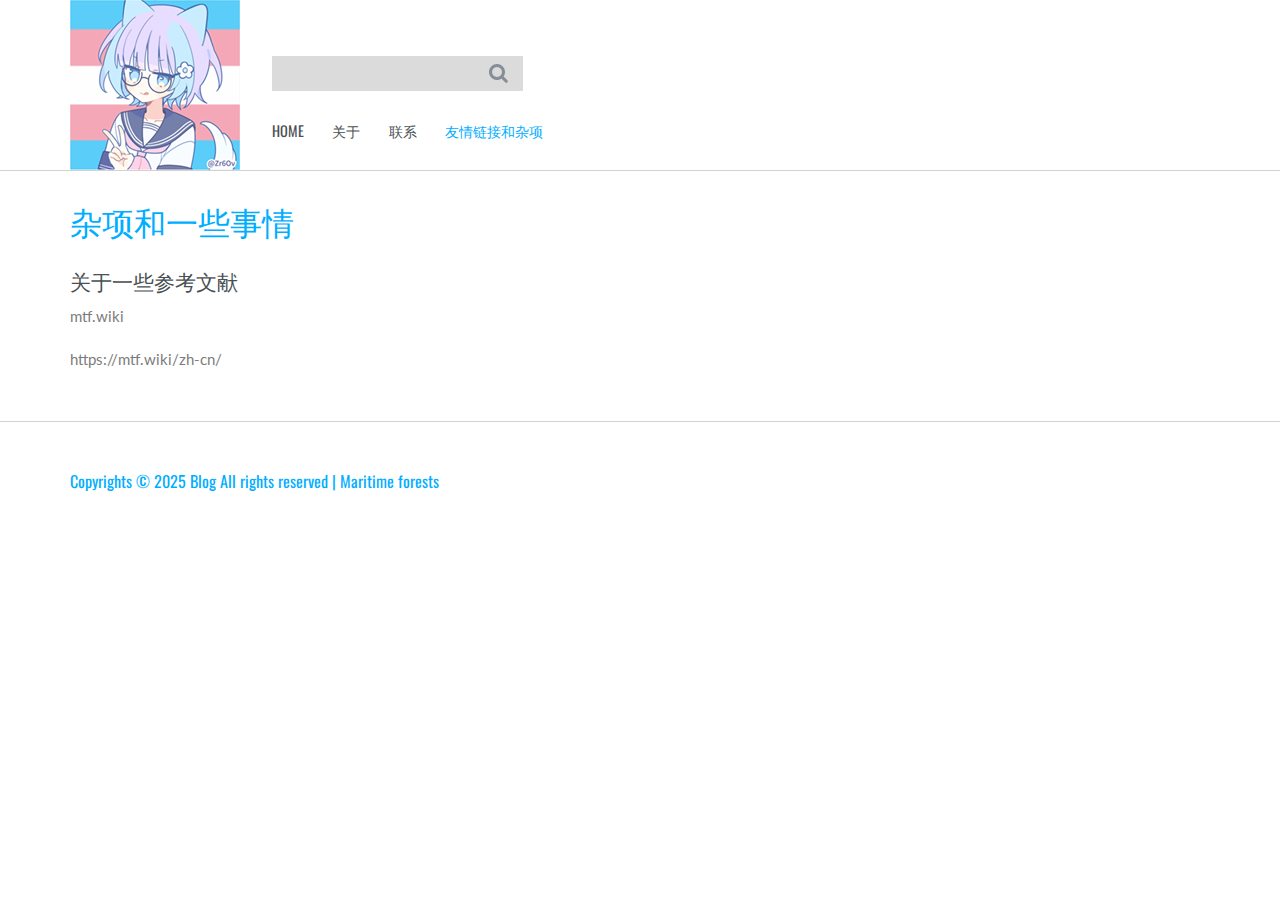
<file: yqlj.html>
<!DOCTYPE HTML>
<html>
<head>
	<title>海浮林个人博客 | 关于</title>
	<link href="css/bootstrap.css" rel='stylesheet' type='text/css' />
	<link href="css/style.css" rel='stylesheet' type='text/css' />
	<meta name="viewport" content="width=device-width, initial-scale=1">
	<meta http-equiv="Content-Type" content="text/html; charset=utf-8" />
	<meta name="keywords" content="Personal Blog Responsive web template, Bootstrap Web Templates, Flat Web Templates, Andriod Compatible web template, 
	Smartphone Compatible web template, free webdesigns for Nokia, Samsung, LG, SonyErricsson, Motorola web design" 
	/>
	<script type="application/x-javascript"> addEventListener("load", function() { setTimeout(hideURLbar, 0); }, false); function hideURLbar(){ window.scrollTo(0,1); } </script>
	<!----webfonts---->
		<link href='http://fonts.googleapis.com/css?family=Oswald:100,400,300,700' rel='stylesheet' type='text/css'>
		<link href='http://fonts.googleapis.com/css?family=Lato:100,300,400,700,900,300italic' rel='stylesheet' type='text/css'>
		<!----//webfonts---->
		  <script src="https://cdn.staticfile.org/jquery/2.1.1/jquery.min.js"></script>
		<!--end slider -->
		<!--script-->
<script type="text/javascript" src="js/move-top.js"></script>
<script type="text/javascript" src="js/easing.js"></script>
<!--/script-->
<script type="text/javascript">
			jQuery(document).ready(function($) {
				$(".scroll").click(function(event){		
					event.preventDefault();
					$('html,body').animate({scrollTop:$(this.hash).offset().top},900);
				});
			});
</script>
<!---->

</head>
<body>
<!---header---->			
<div class="header">  
	 <div class="container">
		  <div class="logo">
			  <a href="index.html"><img src="images/logo.jpg" title="" /></a>
		  </div>
			 <!---start-top-nav---->
			 <div class="top-menu">
				 <div class="search">
					 <form>
					 <input type="text" placeholder="" required="">
					 <input type="submit" value=""/>
					 </form>
				 </div>
				  <span class="menu"> </span> 
				   <ul>
						<li><a href="index.html">HOME</a></li>						
						<li><a href="about.html">关于</a></li>	
						<li><a href="contact.html">联系</a></li>	
						<li class="active"><a href="yqlj.html">友情链接和杂项</a></li>						
						<div class="clearfix"> </div><a target="_blank" 
				 </ul>
			 </div>
			 <div class="clearfix"></div>
					<script>
					$("span.menu").click(function(){
					$(".top-menu ul").slideToggle("slow" , function(){
					});
					});
					</script>
				<!---//End-top-nav---->					
	 </div>
</div>
<!--/header-->
<div class="about-content">
	 <div class="container">
		 <h2>杂项和一些事情</h2>
		 <div class="about-section">
			 <div class="about-grid">
				 <h3>关于一些参考文献</h3>
				 <p>mtf.wiki</p>
				 <p>https://mtf.wiki/zh-cn/</p>
			 </div>
			 
		  </div>		 
	  </div>
</div>
<!---->
<div class="footer">
	 <div class="container">
	 <p>Copyrights © 2025 Blog All rights reserved | <a target="_blank" href="https://www.hfabc.cn/" title="Maritime forests">Maritime forests</a></p>
	 </div>
</div>
</file>
<file: css/style.css>
/*--
Author: W3layouts
Author URL: http://w3layouts.com
License: Creative Commons Attribution 3.0 Unported
License URL: http://creativecommons.org/licenses/by/3.0/
--*/
html, body{
    font-size: 100%;
	background-size:cover;
	font-family: 'Oswald', sans-serif;	
}
body a{
transition: 0.5s all ease;
-webkit-transition: 0.5s all ease;
-moz-transition: 0.5s all ease;
-o-transition: 0.5s all ease;
-ms-transition: 0.5s all ease;
}
h1,h2,h3,h4,h5,h6{
	margin:0;			   
}
p{
	margin:0;
}
ul,label{
	margin:0;
	padding:0;
}
/*----start-container---*/
.logo{
float:left;
margin-right:2em;
}
.top-menu{
float:left;
width:40%;
margin-top:3.5em;
}
.search {
width: 55%;
position:relative;
}
.search form {
border: 1px solid #dbdbdb;
background:#dbdbdb;
}
.search form input[type="text"] {
padding: 5px 6px;
font-weight: 400;
font-size: 1em;
color: #fff;
border: none;
outline: none;
font-family: 'Oswald', sans-serif;
width: 87%;
background:#dbdbdb;
}
.search form input[type="submit"] {
background: url('../images/search.png')no-repeat 0px 0px;
width: 20px;
height: 20px;
border: none;
cursor: pointer;
outline: none;
position: absolute;
top:23%;
}
.top-menu ul {
margin-top:1em;
}
.top-menu ul li {
display: inline-block;
}
.top-menu ul li a {
margin:1em 1.7em 1em 0em;
display: block;
color: #4a5054;
font-weight: 400;
font-size: 0.9em;
text-decoration: none;
transition: 0.5s all;
-webkit-transition: 0.5s all;
-moz-transition: 0.5s all;
-o-transition: 0.5s all;
}
.top-menu ul li a:hover,.top-menu ul li.active a{
color:#00aeff;
}
/*----*/
.content,.about-content,.contact-content,.single{
border-top:1px solid #d2d2d2;
border-bottom:1px solid #d2d2d2;
}
.content-main {
padding-left:0;
width:60%;
}
.content-grids {
margin-top: 4em;
}
.post-info{
background:#fff;
padding:2em;
}
.post-info h4{
color:#afafaf;
font-family: 'Lato', sans-serif;
font-size:0.8em;
margin-bottom:1em;
}
.post-info h4 a{
font-size:1.7em;
color:#00aeff;
margin-right:0.7em;
display:inline-block;
text-decoration:none;
font-family: 'Oswald', sans-serif;	
font-weight:400;
text-transform:uppercase;
}
.post-info h4 a:hover{
color: #4a5054;
}
.post-info p{
font-family: 'Lato', sans-serif;
color:#9a9da0;
font-size:0.9em;
line-height:1.5em;
margin-bottom:1em;
}
.post-info a span {
background: url(../images/more.png) no-repeat 0px 3px;
height: 18px;
width: 15px;
display: inline-block;
margin-right: 7px;
}
.post-info a {
color: #626465;
font-weight: 400;
font-size: 1em;
display: inline-block;
text-decoration: none;
}
.post-info a:hover{
color:#00aeff;
}
/*==================================================
 * Effect 2
 * ===============================================*/
.content-grid-info{
  position: relative;
  margin-bottom: 3em;
}
.post-info:before, .post-info:after
{
  z-index: -1;
  position: absolute;
  content: "";
  bottom: 15px;
  left: 10px;
  width: 50%;
  top: 80%;
  max-width:300px;
  background: #777;
  -webkit-box-shadow: 0 15px 10px #777;
  -moz-box-shadow: 0 15px 10px #777;
  box-shadow: 0 15px 10px #777;
  -webkit-transform: rotate(-3deg);
  -moz-transform: rotate(-3deg);
  -o-transform: rotate(-3deg);
  -ms-transform: rotate(-3deg);
  transform: rotate(-3deg);
}
.post-info:after
{
  -webkit-transform: rotate(3deg);
  -moz-transform: rotate(3deg);
  -o-transform: rotate(3deg);
  -ms-transform: rotate(3deg);
  transform: rotate(3deg);
  right: 10px;
  left: auto;
}

/*----*/
.content-right {
padding-left: 1em;
}
.recent,.comments,.archives{
margin-bottom:3em;
}
.recent h3,.comments h3,.archives h3,.categories h3{
color:#4a5054;
font-size:1.1em;
margin-bottom:0.5em;
}
.recent ul li,.comments ul li,.archives ul li,.categories ul li{
display:block;
}
.recent li a,.comments ul li a,.archives ul li a,.categories ul li a{
color:#7C7C7C;
border-bottom:1px solid #a6aaae;
font-family: 'Lato', sans-serif;
font-size: 0.9em;
text-decoration: none;
padding: 6px 0 0 0;
display:inline-block;
font-weight: 400;
}
.comments ul li{
color:#7C7C7C;
font-size: 0.9em;
border-bottom:none;
margin:0 5px;
font-family: 'Lato', sans-serif;
}
.recent li a:hover,.comments ul li a:hover,.archives ul li a:hover,.categories ul li a:hover{
color:#00aeff;
}
/*----*/
.footer{
padding:3em 0;
}
.footer p{
color:#989898;
font-size:1em;
}
.footer p a{
color:#00aeff;
}
.footer p a:hover{
color:#989898;
}
/*--about--*/
.about-content,.contact-content,.single{
padding:2em 0;
}
.about-content h2{
color:#00aeff;
font-size:2em;
}
.about-grid2,.about-grid,.who-iam{
margin-top:2em;
}
.about-grid h3,.about-grid2 h3,.who-iam h3{
color: #4a5054;
font-size: 1.3em;
margin-bottom: 0.5em;
}
.about-grid p,.about-grid2 p,.who-iam p{
color: #7C7C7C;
font-family: 'Lato', sans-serif;
font-size: 0.95em;
line-height:1.8em;
font-weight: 400;
margin-bottom:1em;
}
.about-grid2 li {
list-style-image: url(../images/icon3.png);
margin: 0 0 10px 20px;
}
.about-grid2 li a {
font-family: 'Lato', sans-serif;
color: #9A9598;
font-size: 0.9em;
text-decoration: none;
}
.about-grid2 li a:hover {
color:#00aeff;
padding-left: 1em;
}
.man-info{
width:60%;
float:left;
margin-right:5%;
}
.man-pic{
width:30%;
float:left;
}
.man-info h4{
color: #4a5054;
margin-left:1em;
font-size: 1.1em;
margin-bottom: 0.5em;
}
.man-info li{
color: #7C7C7C;
font-family: 'Lato', sans-serif;
font-size: 0.95em;
margin-left:2em;
padding:5px 0;
}
/*----*/
.contact-info h2 {
color: #00aeff;
font-size: 2em;
margin-bottom: 0.5em;
}
.contact-info p {
color: #7C7C7C;
font-family: 'Lato', sans-serif;
font-size: 0.95em;
line-height: 1.8em;
font-weight: 400;
margin-bottom: 1em;
}
.contact-details form input[type="text"], .contact-details textarea {
width: 47%;
margin-right: 4%;
padding: 12px;
border: 1px solid #E2E0ED;
font-size: 1em;
margin-bottom: 2em;
color: #C2C1CB;
background: #fff;
outline: none;
font-weight: 400;
font-family: 'Lato', sans-serif;
transition: 0.5s all ease;
-webkit-transition: 0.5s all ease;
-moz-transition: 0.5s all ease;
-o-transition: 0.5s all ease;
-ms-transition: 0.5s all ease;
}
.contact-details form input[type="text"]:hover, .contact-details textarea:hover{
border: 1px solid #00aeff;
}
.contact-details textarea {
resize: none;
height: 200px;
width: 98%;
margin-right: 0%;
}
.contact-details form input[type="text"]:nth-child(2),.contact-details form input[type="text"]:nth-child(4){
margin-right:0%;
}
.contact-map iframe {
width: 100%;
height: 200px;
margin-top: 0.5em;
}
.company_address {
padding-left: 3em;
}
.contact-map h4, .company_address h4 {
color: #4a5054;
font-size: 1.3em;
font-weight: 400;
margin-bottom:1em;
}
.company_address p {
font-size: 1em;
color:#7C7C7C;
font-family: 'Lato', sans-serif;
line-height: 1.8em;
}
.company_address p a{
color:#7C7C7C;
}
.company_address p a:hover{
color:#00aeff;
}
.contact-details {
margin-top: 2em;
}
.contact-map {
padding:0;
}
.contact-details form input[type="submit"] {
font-weight: 400;
color:#00aeff;
outline: none;
border: 1px solid #00aeff;
font-size: 1em;
padding: 0.6em 3em;
background:transparent;
font-family: 'Source Sans Pro', sans-serif;
transition: 0.5s all;
-webkit-transition: 0.5s all;
-moz-transition: 0.5s all;
-o-transition: 0.5s all;
-ms-transition: 0.5s all;
}
.contact-details form input[type="submit"]:hover{
border: 1px solid #00aeff;
background:#00aeff;
color:#fff;
}
/*----*/
.single-grid p {
font-family: 'Lato', sans-serif;
color: #9a9da0;
font-size: 1em;
line-height: 1.8em;
margin:1em 0;
text-align:justify;
}
.single-grid img{
width:100%;
}
ul.comment-list {
border: 1px solid #BAB6B6;
padding: 2em;
margin: 3em 0;
list-style: none;
}
h5.post-author_head {
font-size: 1.3em;
color: #848484;
margin: 0 0 1em;
}
h5.post-author_head a{
color: #848484;
}
h5.post-author_head a:hover{
color: #00aeff;
}
ul.comment-list img {
float: left;
width: 10%;
margin-right: 20px;
}
.desc p {
font-size: 1.2em;
color: #848484;
margin-top: 1em;
display: inline-block;
font-family: 'Lato', sans-serif;
}
.desc p a{
color: #00aeff;
font-family: 'Lato', sans-serif;
}
.desc p a:hover{
color: #848484;
}
.content-form form input[type="text"], .content-form form textarea {
padding: 10px 15px;
width: 100%;
color: #333;
font-size: 1em;
border: 1px solid #F6F1DE;
font-family: 'Lato', sans-serif;
outline: none;
display: block;
margin: 10px 0;
}
.content-form form textarea {
height: 200px;
resize: none;
}
.content-form form input[type="submit"] {
color: #fff;
background: #00aeff;
padding: 0.4em 1.5em;
text-decoration: none;
font-size: 0.9em;
display: inline-block;
margin-top: 1em;
border: none;
outline: none;
border: 1px solid  #00aeff;
transition: 0.5s all ease;
-webkit-transition: 0.5s all ease;
-moz-transition: 0.5s all ease;
-o-transition: 0.5s all ease;
-ms-transition: 0.5s all ease;
}
.content-form form input[type="submit"]:hover{
background: transparent;
color:#00aeff;
}
.content-form h3 {
color: #00aeff;
margin-bottom: 1em;
text-decoration: none;
display: block;
font-family: 'Oswald', sans-serif;
}
/*----responsive-menu-start---*/
@media(max-width:1440px){
.man-info {
width: 65%;
}
}
@media(max-width:1024px){
.content-main {
width: 73%;
}
.content-right {
width: 27%;
}
}
@media(max-width:768px){
.logo{
width:29%;
}
.logo img{
width:100%;
}
.top-menu {
width: 60%;
margin-top:1.5em;
}
.content-grids {
margin-top: 3em;
}
.content-main {
width: 100%;
padding:0;
}
.content-grid-info img{
width:100%;
}
.content-right {
width: 100%;
margin-top:2em;
padding:0;
}
.recent, .comments, .archives,.categories {
margin-bottom:2em;
width: 50%;
float: left;
}
.about-content h2 {
font-size: 1.7em;
margin-bottom:1em;
}
.about-grid2, .about-grid, .who-iam {
margin-top: 1em;
}
.about-grid h3, .about-grid2 h3, .who-iam h3 {
font-size: 1.2em;
}
.about-grid p, .about-grid2 p, .who-iam p {
font-size: 0.9em;
}
.man-pic img{
width:100%;
}
.man-info li {
font-size: 0.9em;
}
.contact-info p {
font-size: 0.9em;
}
.contact-map h4, .company_address h4 {
font-size: 1.2em;
margin-bottom: 0.5em;
}
.company_address {
padding-left: 0em;
margin-top:2em;
}
.company_address p {
font-size: 0.9em;
}
.contact-info h2 {
font-size: 1.7em;
}
.single-main,.side-content{
padding:0;
}
.side-content{
margin-top:2em;
}
.single-grid p {
font-size: 0.9em;
}
.content-grid-info{
  margin-bottom: 2em;
}
}
@media(max-width:640px){
.search form input[type="submit"] {
top:18%;
background-size:83%;
}
.search form input[type="text"]{
padding:4px 6px;
font-size:0.85em;
}
.top-menu ul li a {
margin: 0em 1.7em 1em 0em;
}
.post-info h4 {
font-size: 0.7em;
}
.post-info h4 a {
font-size: 1.7em;
}
.post-info {
padding: 1.5em;
}
.content-grids {
margin-top: 2.5em;
}
.post-info p {
font-size: 0.85em;
}
.post-info a {
font-size: 0.85em;
}
.post-info a span {
vertical-align: top;
}
.recent h3, .comments h3, .archives h3, .categories h3 {
font-size: 1em;
}
.recent li a, .comments ul li a, .archives ul li a{
font-size: 0.85em;
}
.comments ul li a{
font-size: 0.9em;
}
.about-content h2 {
font-size: 1.5em;
}
.about-grid h3, .about-grid2 h3, .who-iam h3 {
font-size: 1.05em;
}
.about-grid p, .about-grid2 p{
font-size: 0.85em;
overflow:hidden;
height: 75px;
}
.about-grid2 li a {
font-size: 0.8em;
}
.who-iam p {
font-size: 0.85em;
}
.contact-info h2 {
font-size: 1.5em;
}
.contact-info p {
font-size: 0.85em;
overflow: hidden;
height: 48px;
}
.contact-details form input[type="text"], .contact-details textarea {
width: 100%;
margin-right: 0;
padding: 10px;
font-size: 0.85em;
margin-bottom: 1em;
}
.contact-details textarea {
height: 170px;
}
.contact-details form input[type="submit"] {
font-size: 0.83em;
padding: 0.6em 2em;
}
.contact-map h4, .company_address h4 {
font-size: 1.1em;
}
.desc p {
font-size: 1em;
}
h5.post-author_head {
font-size: 1.2em;
}
ul.comment-list {
padding: 1.5em;
margin: 2em 0;
}
.content-form h3{
font-size:1.2em;
}
.content-grid-info{
  margin-bottom: 2em;
}
}
@media(max-width:480px){
.logo {
width: 33%;
}
.top-menu {
width: 48%;
margin-top: 0.5em;
}
.top-menu ul li a {
margin: 0em 1em 1em 0em;
font-size: 0.8em;
}
.search {
width: 80%;
}
.search form input[type="text"] {
padding: 5px 6px;
font-size:0.8em;
width: 100%;
}
.search form input[type="submit"] {
top: 25%;
background-size: 74%;
right: 2%;
}
.post-info h4{
font-size: 0.6em;
}
.post-info h4 a {
font-size: 1.8em;
}
.post-info p {
font-size: 0.8em;
}
.post-info a {
font-size: 0.8em;
}
.post-info a span {
width: 12px;
background-size: 100%;
vertical-align: text-bottom;
}
.recent h3, .comments h3, .archives h3, .categories h3 {
font-size: 0.95em;
}
.recent li a, .archives ul li a {
font-size: 0.79em;
}
.comments ul li a{
font-size: 0.88em;
}
.about-content h2 {
font-size: 1.4em;
}
.about-content, .contact-content, .single {
padding: 1.5em 0;
}
.about-grid h3, .about-grid2 h3, .who-iam h3 {
font-size: 1em;
}
.about-grid p, .about-grid2 p {
font-size: 0.8em;
}
.about-grid2 li {
margin: 0 0 7px 20px;
}
.who-iam p {
font-size: 0.8em;
overflow: hidden;
height: 113px;
}
.man-info h4 {
font-size: 1em;
}
.man-info li {
font-size: 0.75em;
padding: 4px 0;
margin-left: 1em;
}
.contact-details {
margin-top: 1em;
}
.contact-details form input[type="submit"] {
margin-bottom: 1em;
}
.single-grid p {
font-size: 0.85em;
overflow: hidden;
height: 165px;
}
.content-grid-info{
  margin-bottom: 1.5em;
}
}
@media(max-width:320px){
.logo {
width: 37%;
margin-right:0.5em;
}
.top-menu {
width:60%;
}
.top-menu ul {
margin-top: 0.5em;
}
.top-menu ul li a {
margin: 0em 0.5em 0em 0em;
font-size: 0.75em;
}
.search form input[type="text"] {
padding: 1px 6px;
font-size: 0.8em;
}
.post-info {
padding: 1em;
}
.post-info h4 a {
font-size: 1.8em;
margin-bottom: 0.5em;
margin-right: 1.7em;
}
.post-info p {
font-size: 0.77em;
overflow: hidden;
height: 40px;
margin-bottom: 0.5em;
}
.recent,.categories {
margin-bottom: 1.5em;
width: 100%;
}
.comments,.archives{
display:none;
}
.footer {
padding: 1em 0;
}
.footer p {
font-size: 0.8em;
text-align:center;
}
.about-content h2 {
font-size: 1.2em;
}
.about-content, .contact-content, .single {
padding: 1em 0;
}
.about-grid h3, .about-grid2 h3, .who-iam h3 {
font-size: 0.9em;
}
.about-grid p, .about-grid2 p {
font-size: 0.77em;
margin-bottom: 0.5em;
height: 70px;
}
.about-grid2 li a {
font-size: 0.75em;
}
.about-grid2 li:nth-child(2){
display:none;
}
.man-info {
width: 100%;
margin-right: 0%;
}
.who-iam p {
font-size: 0.77em;
height: 89px;
}
.man-info li {
padding: 3px 0;
margin-left: 0em;
}
.man-info h4 {
margin-left: 0em;
}
.man-pic {
width: 100%;
margin-top: 1em;
}
.contact-info h2 {
font-size: 1.3em;
}
.contact-info p {
font-size: 0.77em;
height: 51px;
line-height: 1.5em;
}
.contact-details form input[type="text"], .contact-details textarea {
padding: 6px;
font-size: 0.8em;
margin-bottom: 0.6em;
}
.contact-details textarea {
height: 135px;
}
.contact-details form input[type="submit"] {
font-size: 0.8em;
padding: 0.5em 2em;
}
.contact-map h4, .company_address h4 {
font-size: 1em;
}
.company_address p {
font-size: 0.85em;
}
.single-grid p {
font-size: 0.77em;
height: 153px;
}
ul.comment-list {
padding: 1em;
margin: 1em 0;
}
h5.post-author_head {
font-size: 1em;
}
.desc p {
font-size: 0.8em;
margin-top: 0em;
}
.content-form form input[type="text"], .content-form form textarea {
padding: 6px 10px;
font-size: 0.8em;
}
.content-form form textarea {
height: 135px;
}
.content-form h3 {
font-size: 1.1em;
}
}
</file>
